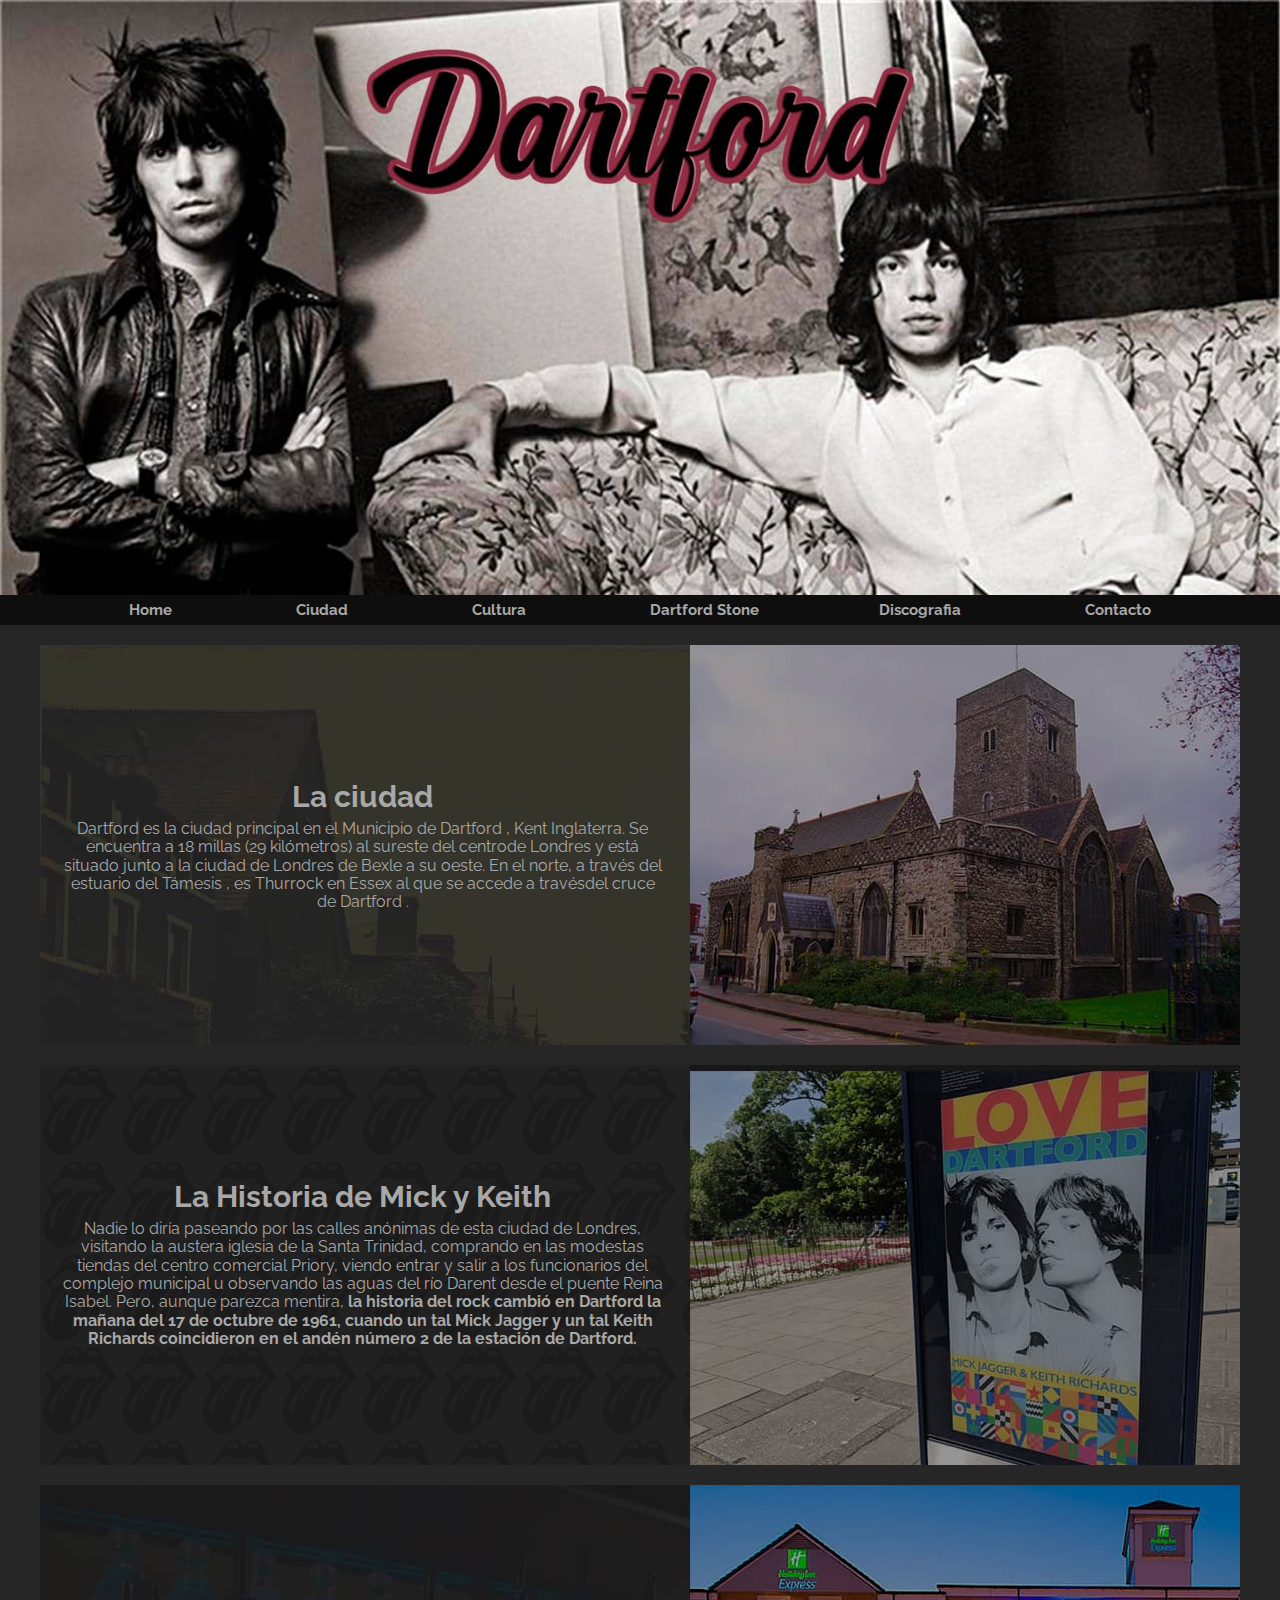
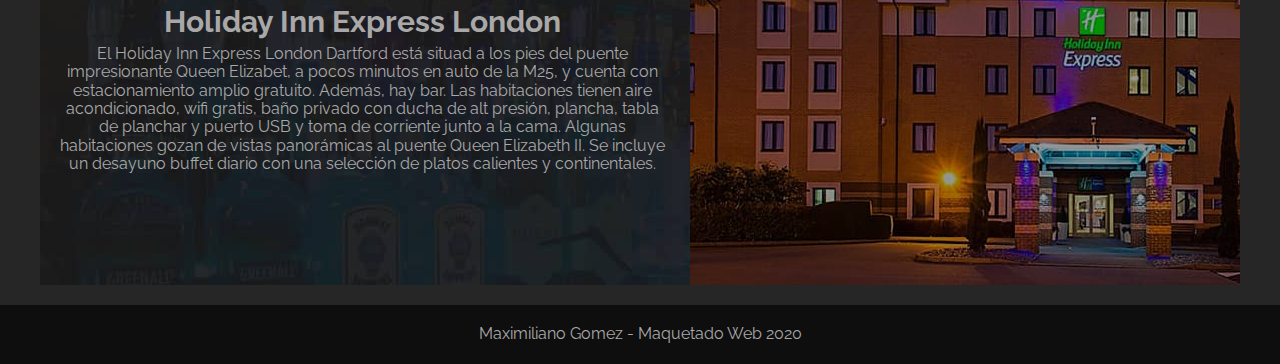
<file: index.html>
<!DOCTYPE html>
<html lang="es">
<head>
    <meta charset="UTF-8">
    <meta name="viewport" content="width=device-width, initial-scale=1.0">
    <title>Index</title>
    <link rel="stylesheet" href="normalize.css"/>
    <link rel="stylesheet" href="estilos.css"/>
</head>
<body  id="bodyhome">
    <header id="home">
        <h1>Contacto</h1>
            <nav id="navindex">
                <ul>
                    <li><a href="index.html">Home</a></li>
                    <li><a href="informacion.html">Ciudad</a></li>
                    <li><a href="cultura.html">Cultura</a></li>
                    <li><a href="dartfordstone.html">Dartford Stone</a><li>
                    <li><a href="discografia.html">Discografia</a></li>
                    <li><a href="contacto.html">Contacto</a></li>
                </ul>
        </nav>
    </header>
    
    <main id="indexcontenedor">
        <section>
            <a href="informacion.html">
            <div id="primer">
            <article   id="texthome1">
                <h2>La ciudad</h2>
                <p>
                    Dartford es la ciudad principal en el Municipio de 
                    Dartford , Kent Inglaterra. Se encuentra a 18 millas
                    (29 kilómetros) al sureste del centrode Londres y 
                    está situado junto a la ciudad de Londres de Bexle
                    a su oeste. En el norte, a través del estuario del
                    Támesis , es Thurrock en Essex al que se accede a 
                    travésdel cruce de Dartford .
                </p>
                </article>
                <figure>
                <img src="imghome/iglesia.jpg" alt="Iglesia Holy Trinity"  class="imghome"/>
                </figure>
            </div>
        </a>
            </section>
             
        
        <section class="segundo">
            <a href="dartfordstone.html">
            <figure>
                <img src="imghome/dart2.jpg" alt="Cartelera de Mick y Keith" class="imghome"/>
            </figure>
              <article id="texthome2">
                <h2 style="text-align: center;">La Historia de Mick y Keith</h2>
                <p>
                  Nadie lo diría paseando por las calles anónimas de esta ciudad de Londres, visitando la austera iglesia de la Santa Trinidad, comprando en las modestas tiendas del centro comercial Priory, viendo entrar y salir a los funcionarios del complejo municipal u observando las aguas del río Darent desde el puente Reina Isabel. Pero, aunque parezca mentira,<strong> la historia del rock cambió en Dartford la mañana del 17 de octubre de 1961, cuando un tal Mick Jagger y un tal Keith Richards coincidieron en el andén número 2 de la estación de Dartford.</strong>
                </p>
            </article>
        </a>
        </section>
        <section>
            <a href="contacto.html">
            <div id="tercero">
             <article id="texthome3">
                <h2>Holiday Inn Express London</h2>
                <p>
                    El Holiday Inn Express London Dartford está situad
                    a los pies del puente impresionante Queen Elizabet, a pocos minutos en auto de la M25, y cuenta con estacionamiento amplio gratuito. Además, hay bar. Las habitaciones tienen aire acondicionado, wifi gratis, baño privado con ducha de alt presión, plancha, tabla de planchar y puerto USB y toma de corriente junto a la cama. Algunas habitaciones gozan de vistas panorámicas al puente Queen Elizabeth II. Se incluye un desayuno buffet diario con una selección de platos calientes y continentales. 
                </p>                
            </article>  
            <figure>
                <img src="imghome/holiday-inn-express-dartford-3620820421-2x1.jpg" alt="Hotel Holiday Express" class="imghome"/>
            </figure>
        </div>
    </a>     
        </section>
    </main>

    <footer>
        <p>Maximiliano Gomez - Maquetado Web 2020</p>
    </footer>

</body>
</html>
</file>
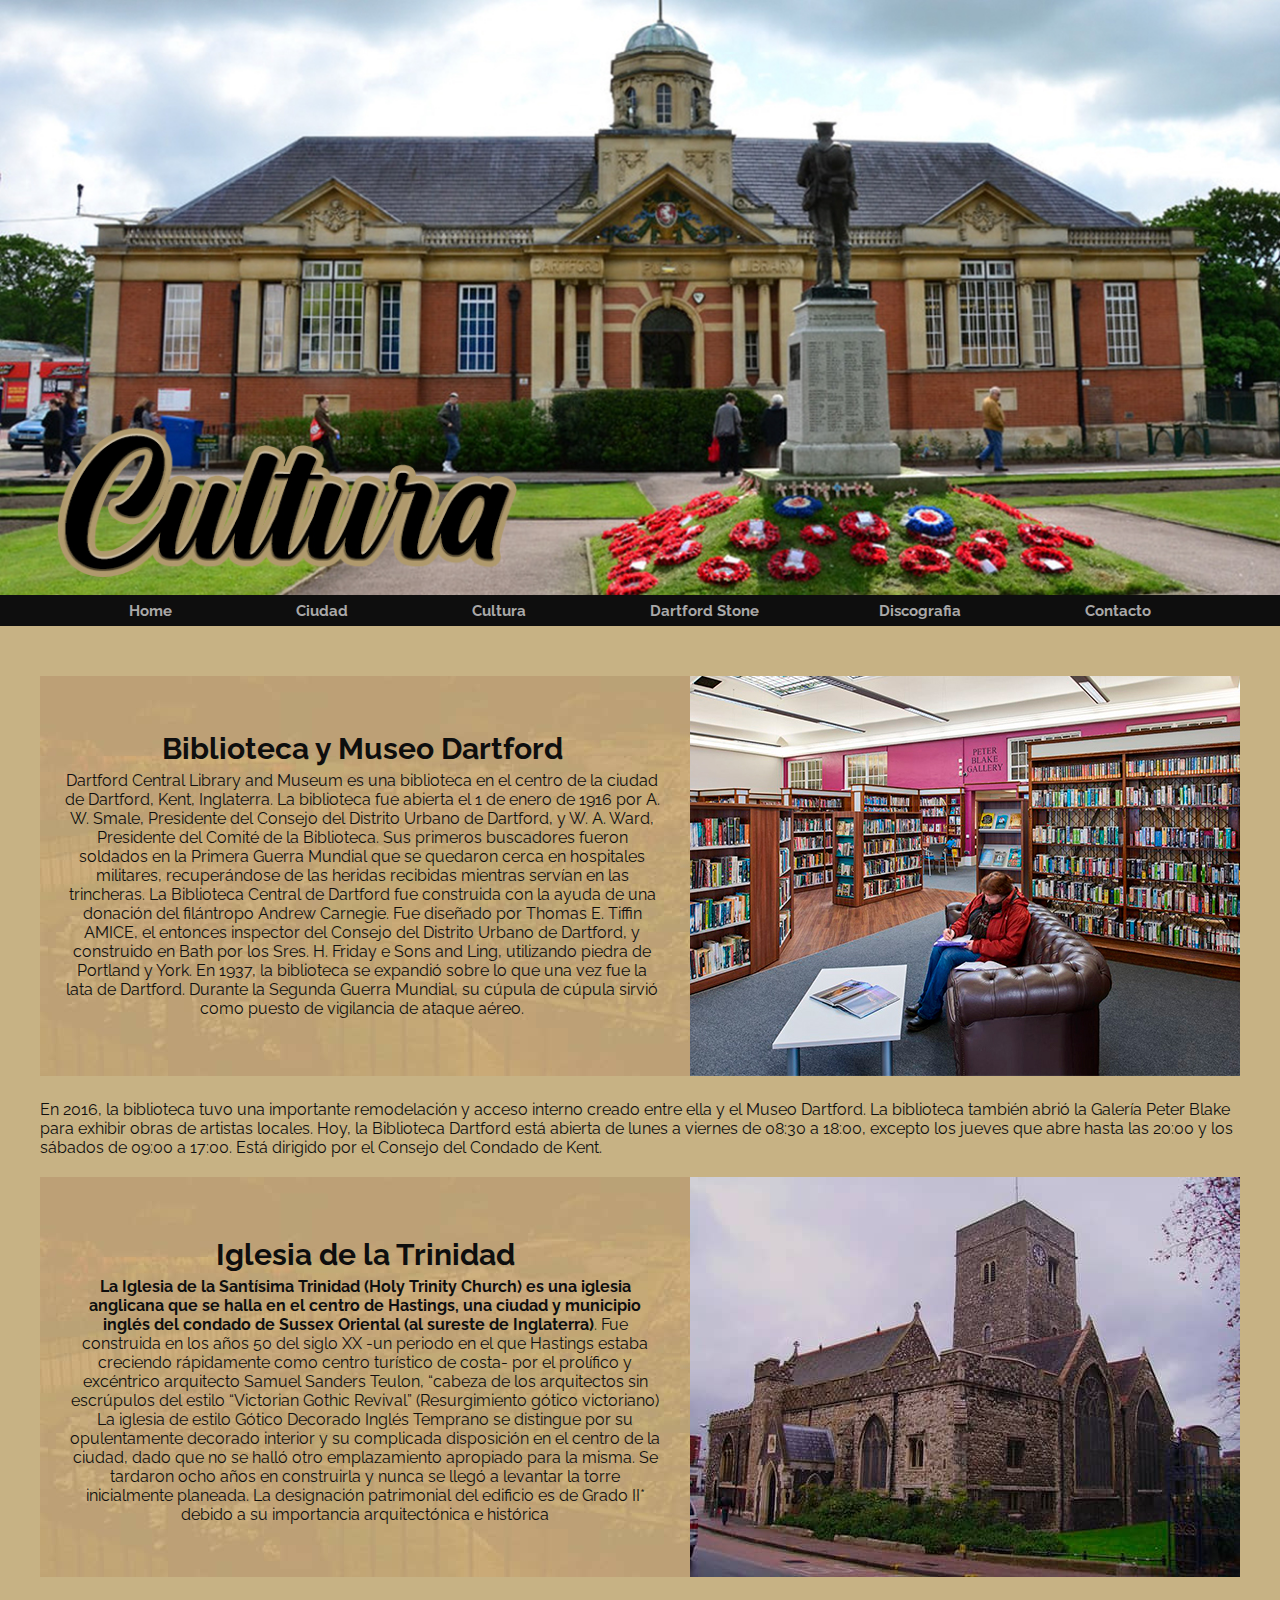
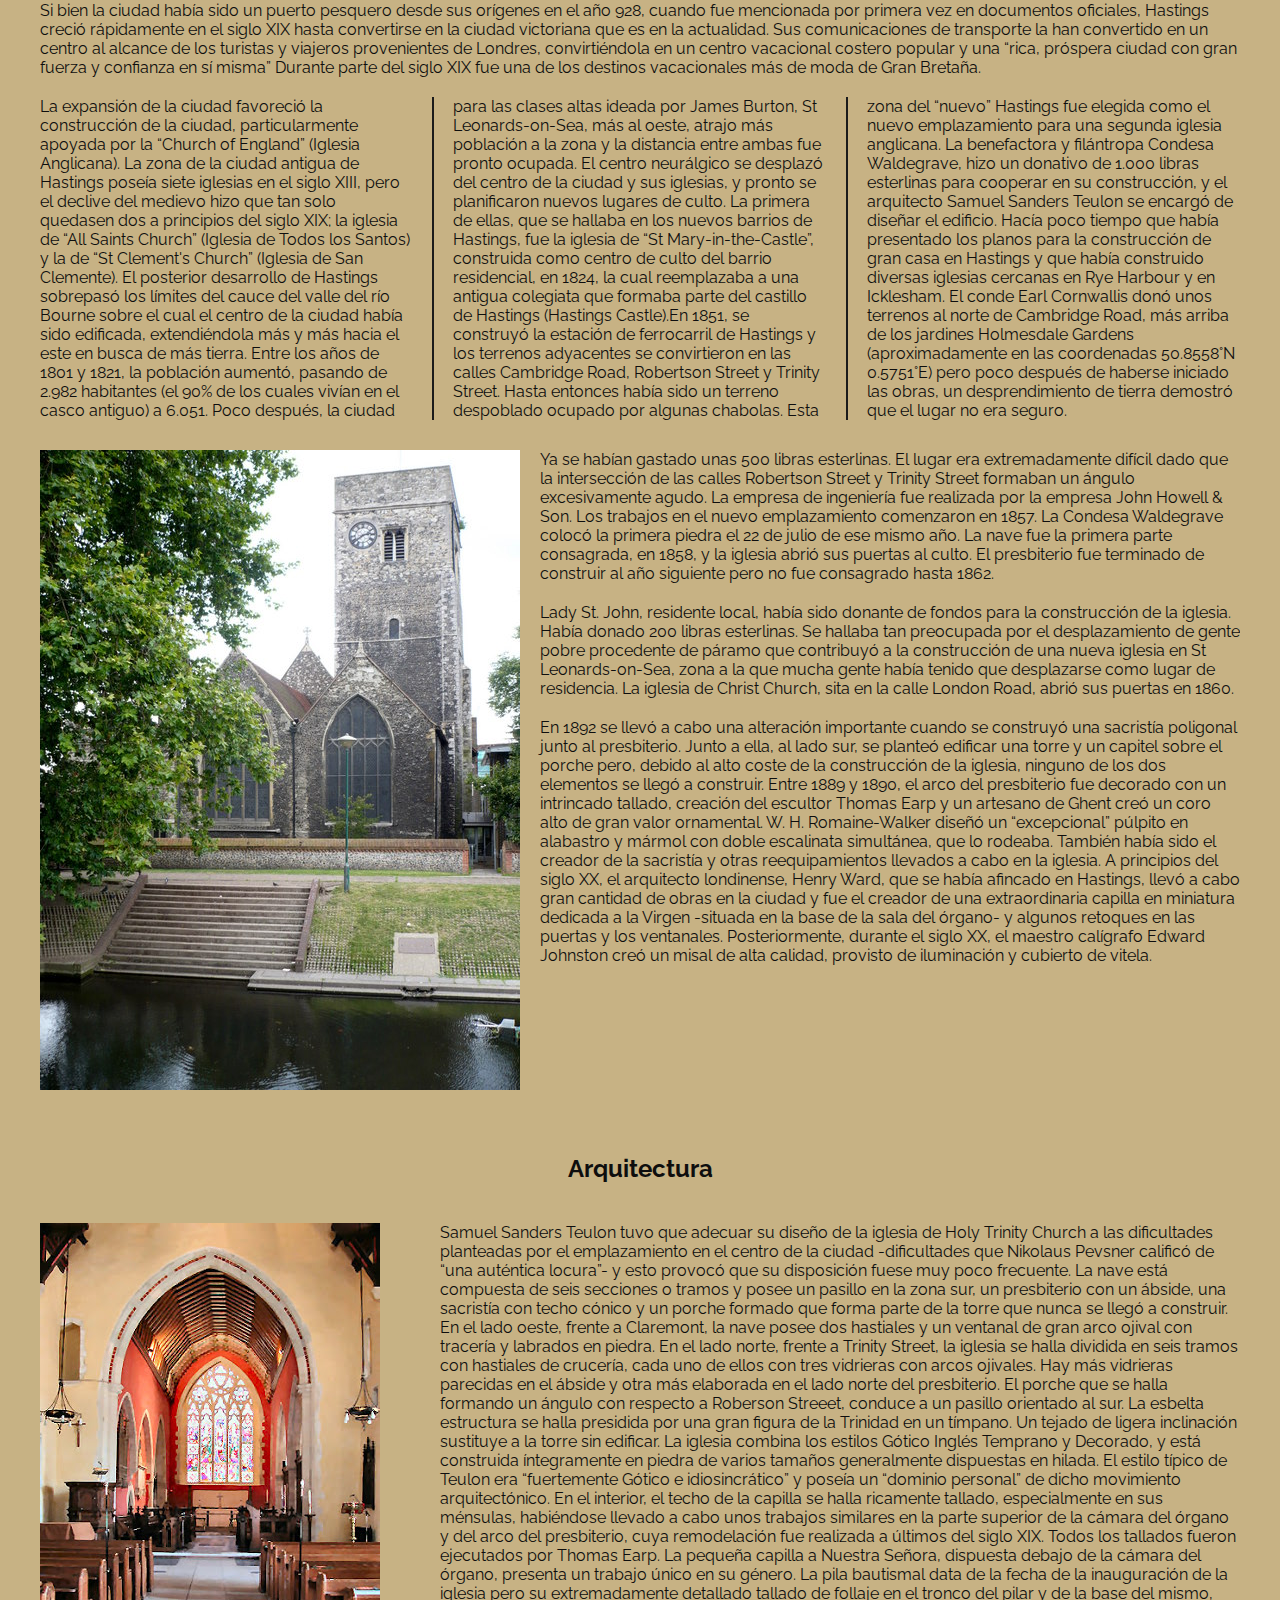
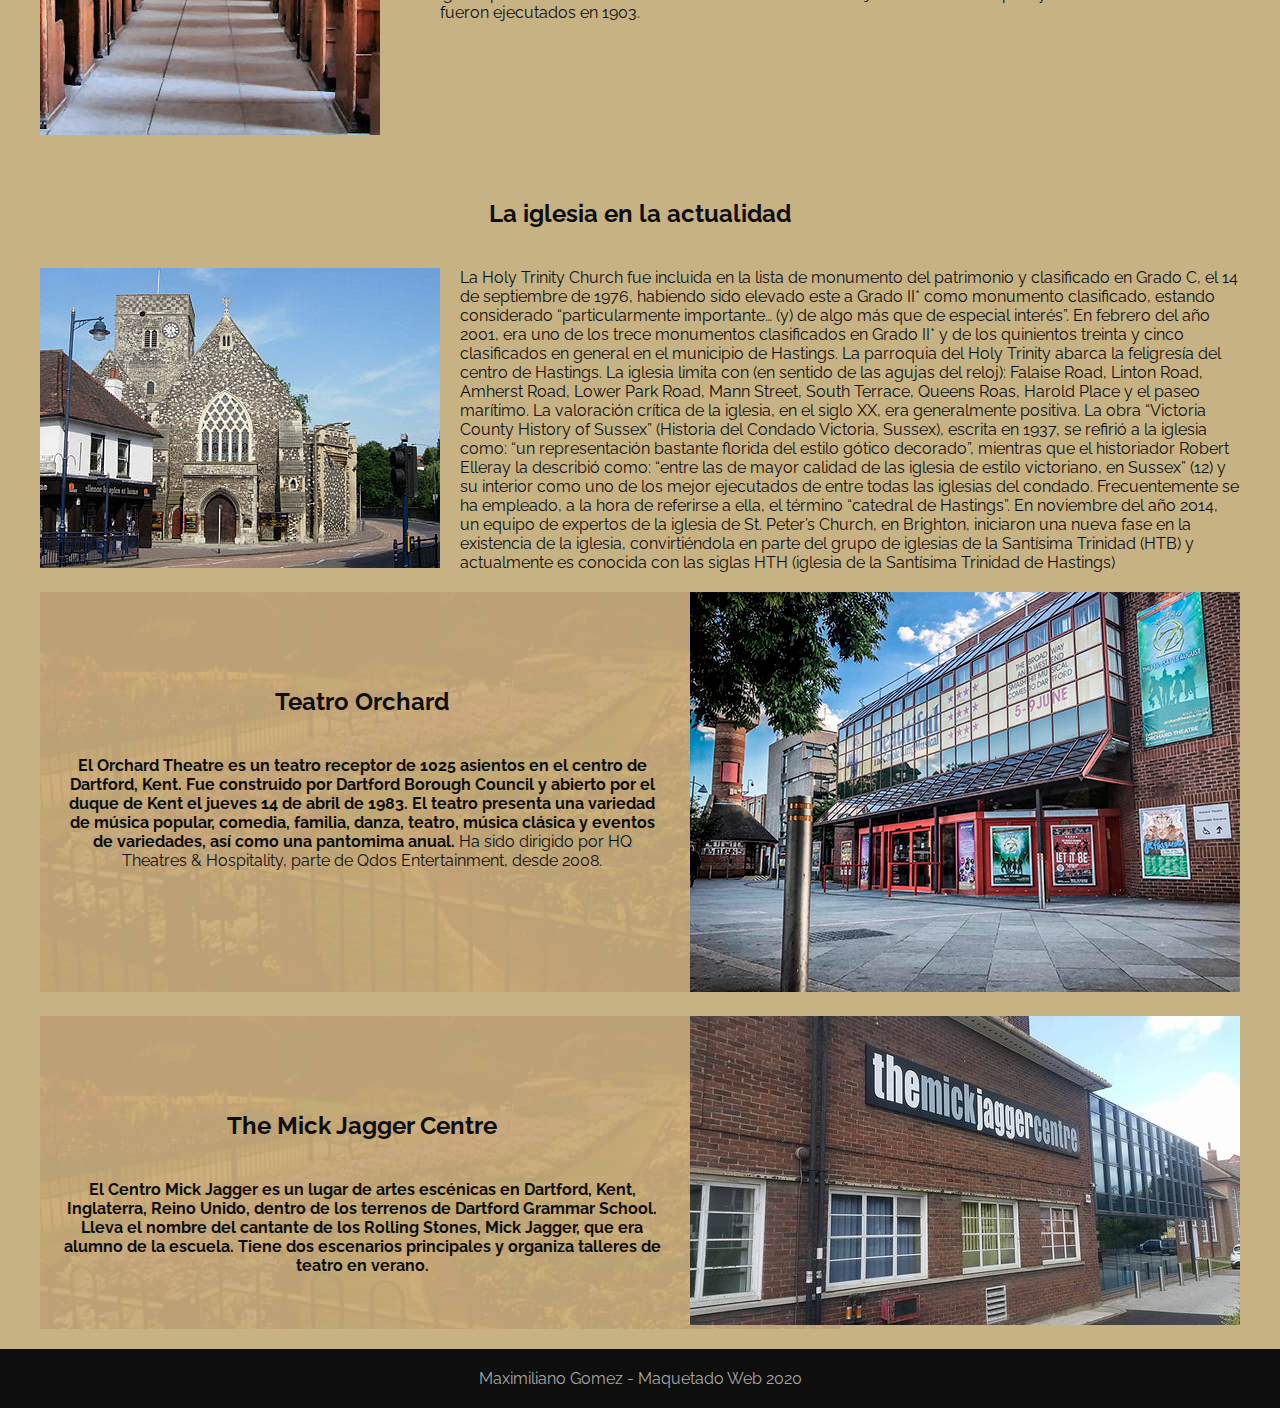
<file: cultura.html>
<!DOCTYPE html>
<html lang="es">
<head>
    <meta charset="UTF-8">
    <meta name="viewport" content="width=device-width, initial-scale=1.0">
    <title>Cultura</title>
    
    <link rel="stylesheet" href="estilos.css"/>
</head>
<body  id="bodyinfo">
    <header id="cultura">
        <h1>Contacto</h1>
            <nav id="navindex">
            <ul>
              <li><a href="index.html">Home</a></li>
              <li><a href="informacion.html">Ciudad</a></li>
              <li><a href="cultura.html">Cultura</a></li>
              <li><a href="dartfordstone.html">Dartford Stone</a><li>
              <li><a href="discografia.html">Discografia</a></li>
              <li><a href="contacto.html">Contacto</a></li>
            </ul>
        </nav>
    </header>
    
    <main id="infocontenedor">
        <section class="cul">
          <figure id="puente">
            <img src="imgcultura/bibl.jpg" alt="Biblioteca por dentro"/>
          </figure> 
            <article class="pcul">
              <h2 class="a">Biblioteca y Museo Dartford</h2>
              <p>
                Dartford Central Library and Museum es una biblioteca en el centro de la ciudad de Dartford, Kent, Inglaterra.

                La biblioteca fue abierta el 1 de enero de 1916 por A. W. Smale, Presidente del Consejo del Distrito Urbano de Dartford, y W. A. ​​Ward, Presidente del Comité de la Biblioteca. Sus primeros buscadores fueron soldados en la Primera Guerra Mundial que se quedaron cerca en hospitales militares, recuperándose de las heridas recibidas mientras servían en las trincheras. La Biblioteca Central de Dartford fue construida con la ayuda de una donación del filántropo Andrew Carnegie. Fue diseñado por Thomas E. Tiffin AMICE, el entonces inspector del Consejo del Distrito Urbano de Dartford, y construido en Bath por los Sres. H. Friday e Sons and Ling, utilizando piedra de Portland y York.

                En 1937, la biblioteca se expandió sobre lo que una vez fue la lata de Dartford. Durante la Segunda Guerra Mundial, su cúpula de cúpula sirvió como puesto de vigilancia de ataque aéreo.
              </p>
            </article>
          </section>
          <section id="historia2">
            <h3 class="h3historia">historia 2 </h3>
            <article id="phistoria2">
              <h3 class="a">a1</h3>
                <p>
                En 2016, la biblioteca tuvo una importante remodelación y acceso interno creado entre ella y el Museo Dartford. La biblioteca también abrió la Galería Peter Blake para exhibir obras de artistas locales.

                Hoy, la Biblioteca Dartford está abierta de lunes a viernes de 08:30 a 18:00, excepto los jueves que abre hasta las 20:00 y los sábados de 09:00 a 17:00. Está dirigido por el Consejo del Condado de Kent.
                </p>
              </article>            
            </section>

            
                <div id="historia">
                <section>
                  <figure id="imghis">
                    <img src="imghome/iglesia.jpg" alt="Iglesia de la trinidad"/>
                  </figure>
                  
                        <article id="phistoria">
                          <h2 class="a">Iglesia de la Trinidad</h2>
                          <p> <strong> La Iglesia de la Santísima Trinidad (Holy Trinity Church) es una iglesia anglicana que se halla en el centro de Hastings, una ciudad y municipio inglés del condado de Sussex Oriental (al sureste de Inglaterra)</strong>. Fue construida en los años 50 del siglo XX -un periodo en el que Hastings estaba creciendo rápidamente como centro turístico de costa- por el prolífico y excéntrico arquitecto Samuel Sanders Teulon, “cabeza de los arquitectos sin escrúpulos del estilo “Victorian Gothic Revival” (Resurgimiento gótico victoriano) La iglesia de estilo Gótico Decorado Inglés Temprano se distingue por su opulentamente decorado interior y su complicada disposición en el centro de la ciudad, dado que no se halló otro emplazamiento apropiado para la misma. Se tardaron ocho años en construirla y nunca se llegó a levantar la torre inicialmente planeada. La designación patrimonial del edificio es de Grado II* debido a su importancia arquitectónica e histórica</p> 
                        </article>            
                </section>
                </div>
                        <section style="margin-bottom: 30px;">
                          <h3 class="h3historia">historia 2 </h3>
                          <article>
                            <h3 class="a">a1</h3>
                             
                            <p>Si bien la ciudad había sido un puerto pesquero desde sus orígenes en el año 928, cuando fue mencionada por primera vez en documentos oficiales, Hastings creció rápidamente en el siglo XIX hasta convertirse en la ciudad victoriana que es en la actualidad. Sus comunicaciones de transporte la han convertido en un centro al alcance de los turistas y viajeros provenientes de Londres, convirtiéndola en un centro vacacional costero popular y una “rica, próspera ciudad con gran fuerza y confianza en sí misma” Durante parte del siglo XIX fue una de los destinos vacacionales más de moda de Gran Bretaña.</p>
                          <p id="col">
                            La expansión de la ciudad favoreció la construcción de la ciudad, particularmente apoyada por la “Church of England” (Iglesia Anglicana). La zona de la ciudad antigua de Hastings poseía siete iglesias en el siglo XIII, pero el declive del medievo hizo que tan solo quedasen dos a principios del siglo XIX; la iglesia de “All Saints Church” (Iglesia de Todos los Santos) y la de “St Clement's Church” (Iglesia de San Clemente). El posterior desarrollo de Hastings sobrepasó los límites del cauce del valle del río Bourne sobre el cual el centro de la ciudad había sido edificada, extendiéndola más y más hacia el este en busca de más tierra. Entre los años de 1801 y 1821, la población aumentó, pasando de 2.982 habitantes (el 90% de los cuales vivían en el casco antiguo) a 6.051. Poco después, la ciudad para las clases altas ideada por James Burton, St Leonards-on-Sea, más al oeste, atrajo más población a la zona y la distancia entre ambas fue pronto ocupada. El centro neurálgico se desplazó del centro de la ciudad y sus iglesias, y pronto se planificaron nuevos lugares de culto. La primera de ellas, que se hallaba en los nuevos barrios de Hastings, fue la iglesia de “St Mary-in-the-Castle”, construida como centro de culto del barrio residencial, en 1824, la cual reemplazaba a una antigua colegiata que formaba parte del castillo de Hastings (Hastings Castle).En 1851, se construyó la estación de ferrocarril de Hastings y los terrenos adyacentes se convirtieron en las calles Cambridge Road, Robertson Street y Trinity Street. Hasta entonces había sido un terreno despoblado ocupado por algunas chabolas. Esta zona del “nuevo” Hastings fue elegida como el nuevo emplazamiento para una segunda iglesia anglicana. La benefactora y filántropa Condesa Waldegrave, hizo un donativo de 1.000 libras esterlinas para cooperar en su construcción, y el arquitecto Samuel Sanders Teulon se encargó de diseñar el edificio. Hacía poco tiempo que había presentado los planos para la construcción de gran casa en Hastings y que había construido diversas iglesias cercanas en Rye Harbour y en Icklesham. El conde Earl Cornwallis donó unos terrenos al norte de Cambridge Road, más arriba de los jardines Holmesdale Gardens (aproximadamente en las coordenadas 50.8558°N 0.5751°E) pero poco después de haberse iniciado las obras, un desprendimiento de tierra demostró que el lugar no era seguro. 
                            </p>
                      </article>
                      </section>
                          
              <section id="economia">
                <article id="imgeconomia">
                  <h3 class="a">a6</h3>
                <figure>
                  <img src="imginfo/holy2.jpg" alt="Iglesia y el rio darent">
                </figure>
              </article>
                <article id="pcultura">
                  <h3 class="a">a1</h3>
                  <p>
                    Ya se habían gastado unas 500 libras esterlinas. El lugar era extremadamente difícil dado que la intersección de las calles Robertson Street y Trinity Street formaban un ángulo excesivamente agudo.

                    La empresa de ingeniería fue realizada por la empresa John Howell & Son. Los trabajos en el nuevo emplazamiento comenzaron en 1857. La Condesa Waldegrave colocó la primera piedra el 22 de julio de ese mismo año. La nave fue la primera parte consagrada, en 1858, y la iglesia abrió sus puertas al culto. El presbiterio fue terminado de construir al año siguiente pero no fue consagrado hasta 1862.
                  </p>
                  <p>
                    Lady St. John, residente local, había sido donante de fondos para la construcción de la iglesia. Había donado 200 libras esterlinas. Se hallaba tan preocupada por el desplazamiento de gente pobre procedente de páramo que contribuyó a la construcción de una nueva iglesia en St Leonards-on-Sea, zona a la que mucha gente había tenido que desplazarse como lugar de residencia. La iglesia de Christ Church, sita en la calle London Road, abrió sus puertas en 1860.</p> <p>
                    En 1892 se llevó a cabo una alteración importante cuando se construyó una sacristía poligonal junto al presbiterio. Junto a ella, al lado sur, se planteó edificar una torre y un capitel sobre el porche pero, debido al alto coste de la construcción de la iglesia, ninguno de los dos elementos se llegó a construir. Entre 1889 y 1890, el arco del presbiterio fue decorado con un intrincado tallado, creación del escultor Thomas Earp y un artesano de Ghent creó un coro alto de gran valor ornamental. W. H. Romaine-Walker diseñó un “excepcional” púlpito en alabastro y mármol con doble escalinata  simultánea, que lo rodeaba. También había sido el creador de la sacristía y otras reequipamientos llevados a cabo en la iglesia. A principios del siglo XX, el arquitecto londinense, Henry Ward, que se había afincado en Hastings, llevó a cabo gran cantidad de obras en la ciudad y fue el creador de una extraordinaria capilla en miniatura dedicada a la Virgen -situada en la base de la sala del órgano- y algunos retoques en las puertas y los ventanales. Posteriormente, durante el siglo XX, el maestro calígrafo Edward Johnston creó un misal de alta calidad, provisto de iluminación y cubierto de vitela.
                  </p>
                </article>
              </section>
    </main>
    
    <div class="estructura">
     
    <h2>Arquitectura</h2>
    <figure style="float: left;">
      <img src="imgcultura/dentro.jpg" alt="Holy trinity interior"/>
    </figure>
    <p style="width: 800px; float: right;vertical-align: top;">
      Samuel Sanders Teulon tuvo que adecuar su diseño de la iglesia de  Holy Trinity Church a las dificultades planteadas por el emplazamiento en el centro de la ciudad -dificultades que Nikolaus Pevsner calificó de “una auténtica locura”- y esto provocó que su disposición fuese muy poco frecuente. La nave está compuesta de seis  secciones o tramos y posee un pasillo en la zona sur, un presbiterio con un ábside, una sacristía con techo cónico y un porche formado que forma parte de la torre que nunca se llegó a construir. En el lado oeste, frente a Claremont, la nave posee dos hastiales y un ventanal de gran arco ojival con tracería y labrados en piedra. En el lado norte, frente a Trinity Street, la iglesia se halla dividida en seis tramos con hastiales de crucería, cada uno de ellos con tres vidrieras con arcos ojivales. Hay más vidrieras parecidas en el ábside  y otra más elaborada en el lado norte del presbiterio. El porche que se halla formando un ángulo con respecto a Roberson Streeet, conduce a un pasillo orientado al sur. La esbelta estructura se halla presidida por una gran figura de la Trinidad en un tímpano. Un tejado de ligera inclinación sustituye a la torre sin edificar. La iglesia combina los estilos Gótico Inglés Temprano y Decorado, y está construida íntegramente en piedra de varios tamaños generalmente dispuestas en hilada. El estilo típico de Teulon era “fuertemente Gótico e idiosincrático” y poseía un “dominio personal” de dicho movimiento arquitectónico.

      En el interior, el techo de la capilla se halla ricamente tallado, especialmente en sus ménsulas, habiéndose llevado a cabo unos trabajos similares en la parte superior de la cámara del órgano y del arco del presbiterio, cuya remodelación fue realizada a últimos del siglo XIX. Todos los tallados fueron ejecutados por Thomas Earp. La pequeña capilla a Nuestra Señora, dispuesta debajo de la cámara del órgano, presenta un trabajo único en su género. La pila bautismal data de la fecha de la inauguración de la iglesia pero su extremadamente detallado tallado de follaje en el tronco del pilar y de la base del mismo, fueron ejecutados en 1903.
    </p>

  </div>

    <div class="estructura">
    <h2>La iglesia en la actualidad</h2>
    <figure style="float: left; margin-right: 20px;">
      <img src="imgcultura/holy-trinity_dartford.jpg" alt="Iglesia holy trinity ">
    </figure>
    <p style="margin-bottom: 20px;">
      La Holy Trinity Church fue incluida en la lista de monumento del patrimonio y clasificado en Grado C, el 14 de septiembre de 1976, habiendo sido elevado este a Grado II* como monumento clasificado, estando considerado “particularmente importante… (y) de algo más que de especial interés”. En febrero del año 2001, era uno de los trece monumentos clasificados en Grado II* y de los quinientos treinta y cinco clasificados en general en el municipio de Hastings.

      La parroquia del Holy Trinity abarca la feligresía del centro de Hastings. La iglesia limita con (en sentido de las agujas del reloj): Falaise Road, Linton Road, Amherst Road, Lower Park Road, Mann Street, South Terrace, Queens Roas, Harold Place y el paseo marítimo.

      La valoración crítica de la iglesia, en el siglo XX, era generalmente positiva. La obra “Victoria County History of Sussex” (Historia del Condado Victoria, Sussex), escrita en 1937, se refirió a la iglesia como: “un representación bastante florida del estilo gótico decorado”, mientras que el historiador Robert Elleray la describió como: “entre las de mayor calidad de las iglesia de estilo victoriano, en Sussex” (12) y su interior como uno de los mejor ejecutados de entre todas las iglesias del condado. Frecuentemente se ha empleado, a la hora de referirse a ella, el término “catedral de Hastings”.

      En noviembre del año 2014, un equipo de expertos de la iglesia de St. Peter’s Church, en Brighton, iniciaron una nueva fase en la existencia de la iglesia, convirtiéndola en parte del grupo de iglesias de la Santísima Trinidad (HTB) y actualmente es conocida con las siglas HTH (iglesia de la Santísima Trinidad de Hastings)
    </p>

    <section class="cul">
      <figure style="float: right;">
        <img src="imgcultura/teatro.jpg" alt="Teatro Orchard"/>
      </figure> 
        <article class="pcul">
          <h2 class="a">Teatro Orchard</h2>

          <p> <strong> El Orchard Theatre es un teatro receptor de 1025 asientos en el centro de Dartford, Kent. Fue construido por Dartford Borough Council y abierto por el duque de Kent el jueves 14 de abril de 1983. El teatro presenta una variedad de música popular, comedia, familia, danza, teatro, música clásica y eventos de variedades, así como una pantomima anual.</strong>

            Ha sido dirigido por HQ Theatres & Hospitality, parte de Qdos Entertainment, desde 2008.
          </p>
        </article>
      </section>

      <section id="ciudad">
        <figure style="float: right;">
          <img src="imgcultura/mick-jagger-centre.jpg" alt="Teatro Orchard"/>
        </figure> 
          <article class="pcul">
            <h2 class="a">The Mick Jagger Centre</h2>
            <p> <strong>
              El Centro Mick Jagger es un lugar de artes escénicas en Dartford, Kent, Inglaterra, Reino Unido, dentro de los terrenos de Dartford Grammar School. Lleva el nombre del cantante de los Rolling Stones, Mick Jagger, que era alumno de la escuela. Tiene dos escenarios principales y organiza talleres de teatro en verano. </strong>
            </p>
            
          </article>
        </section>
    </div>

    <footer>
        <p>Maximiliano Gomez - Maquetado Web 2020</p>
    </footer>

</body>
</html>
</file>
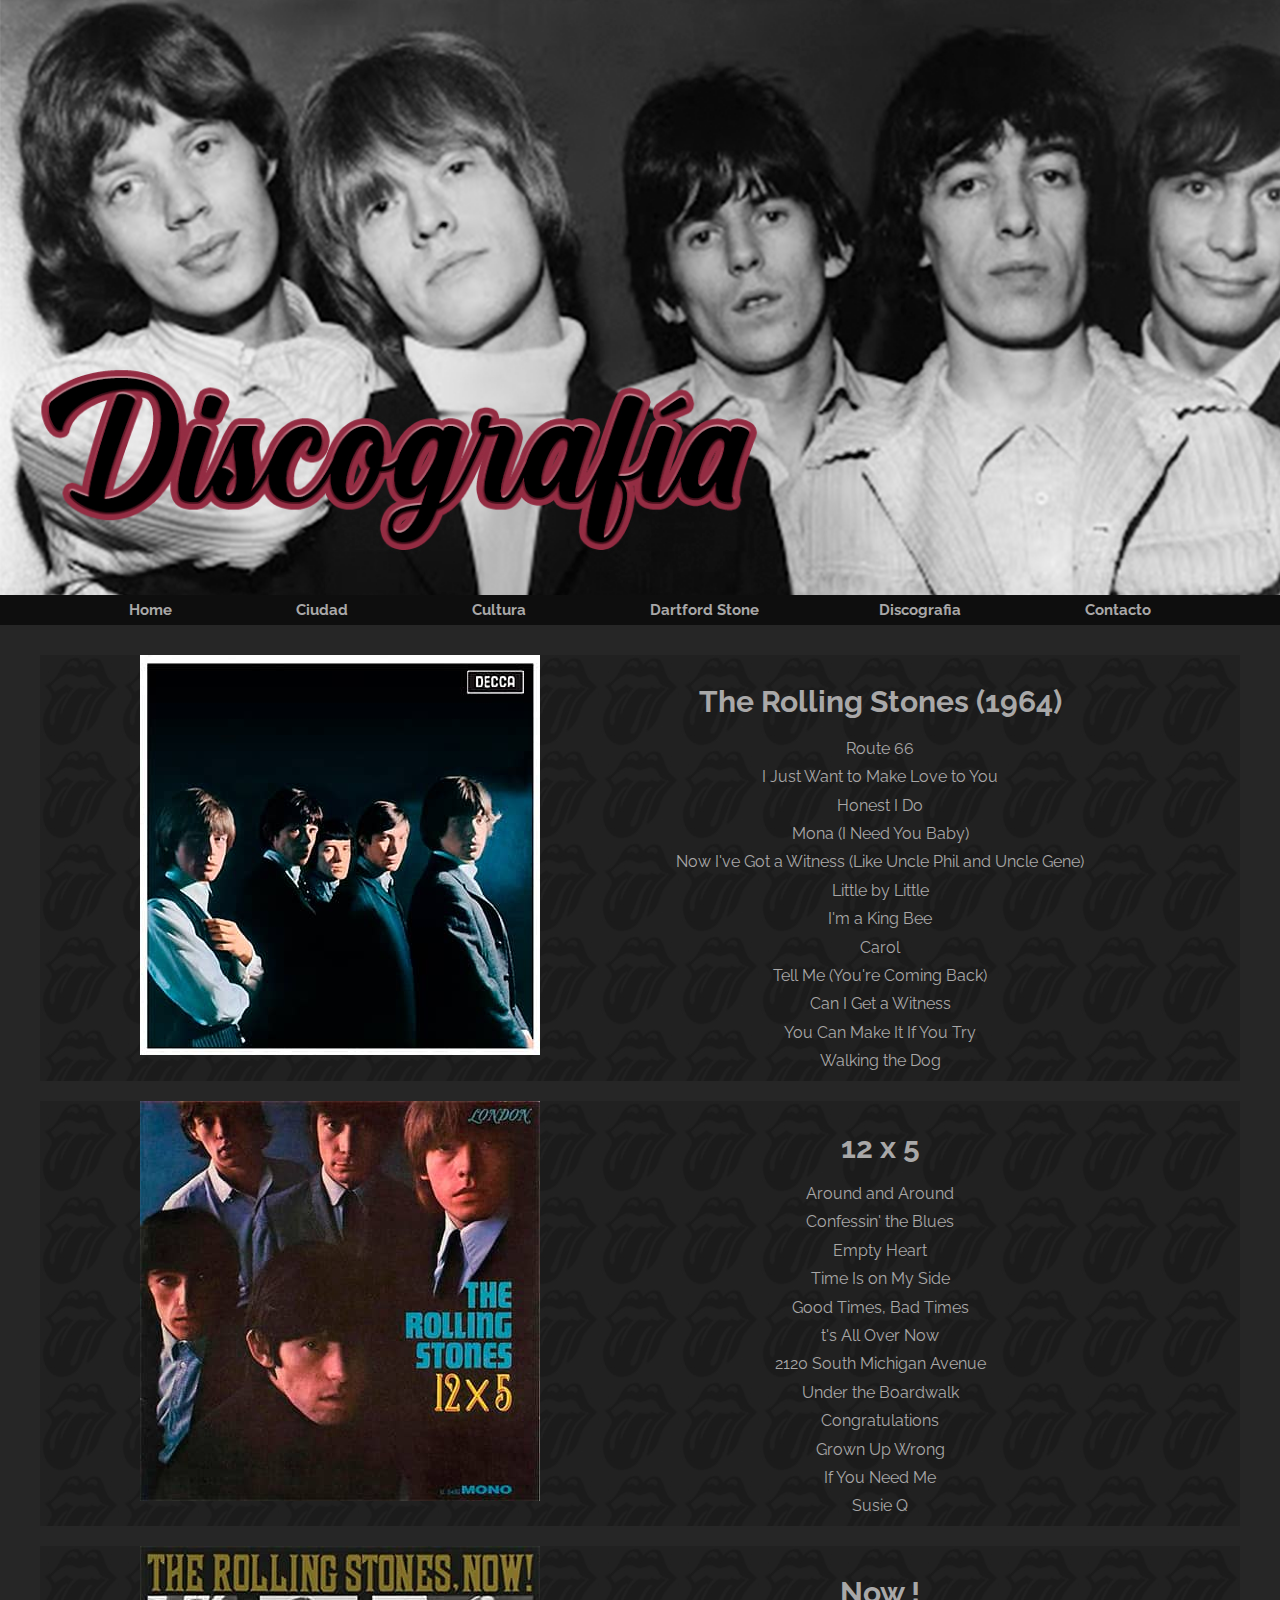
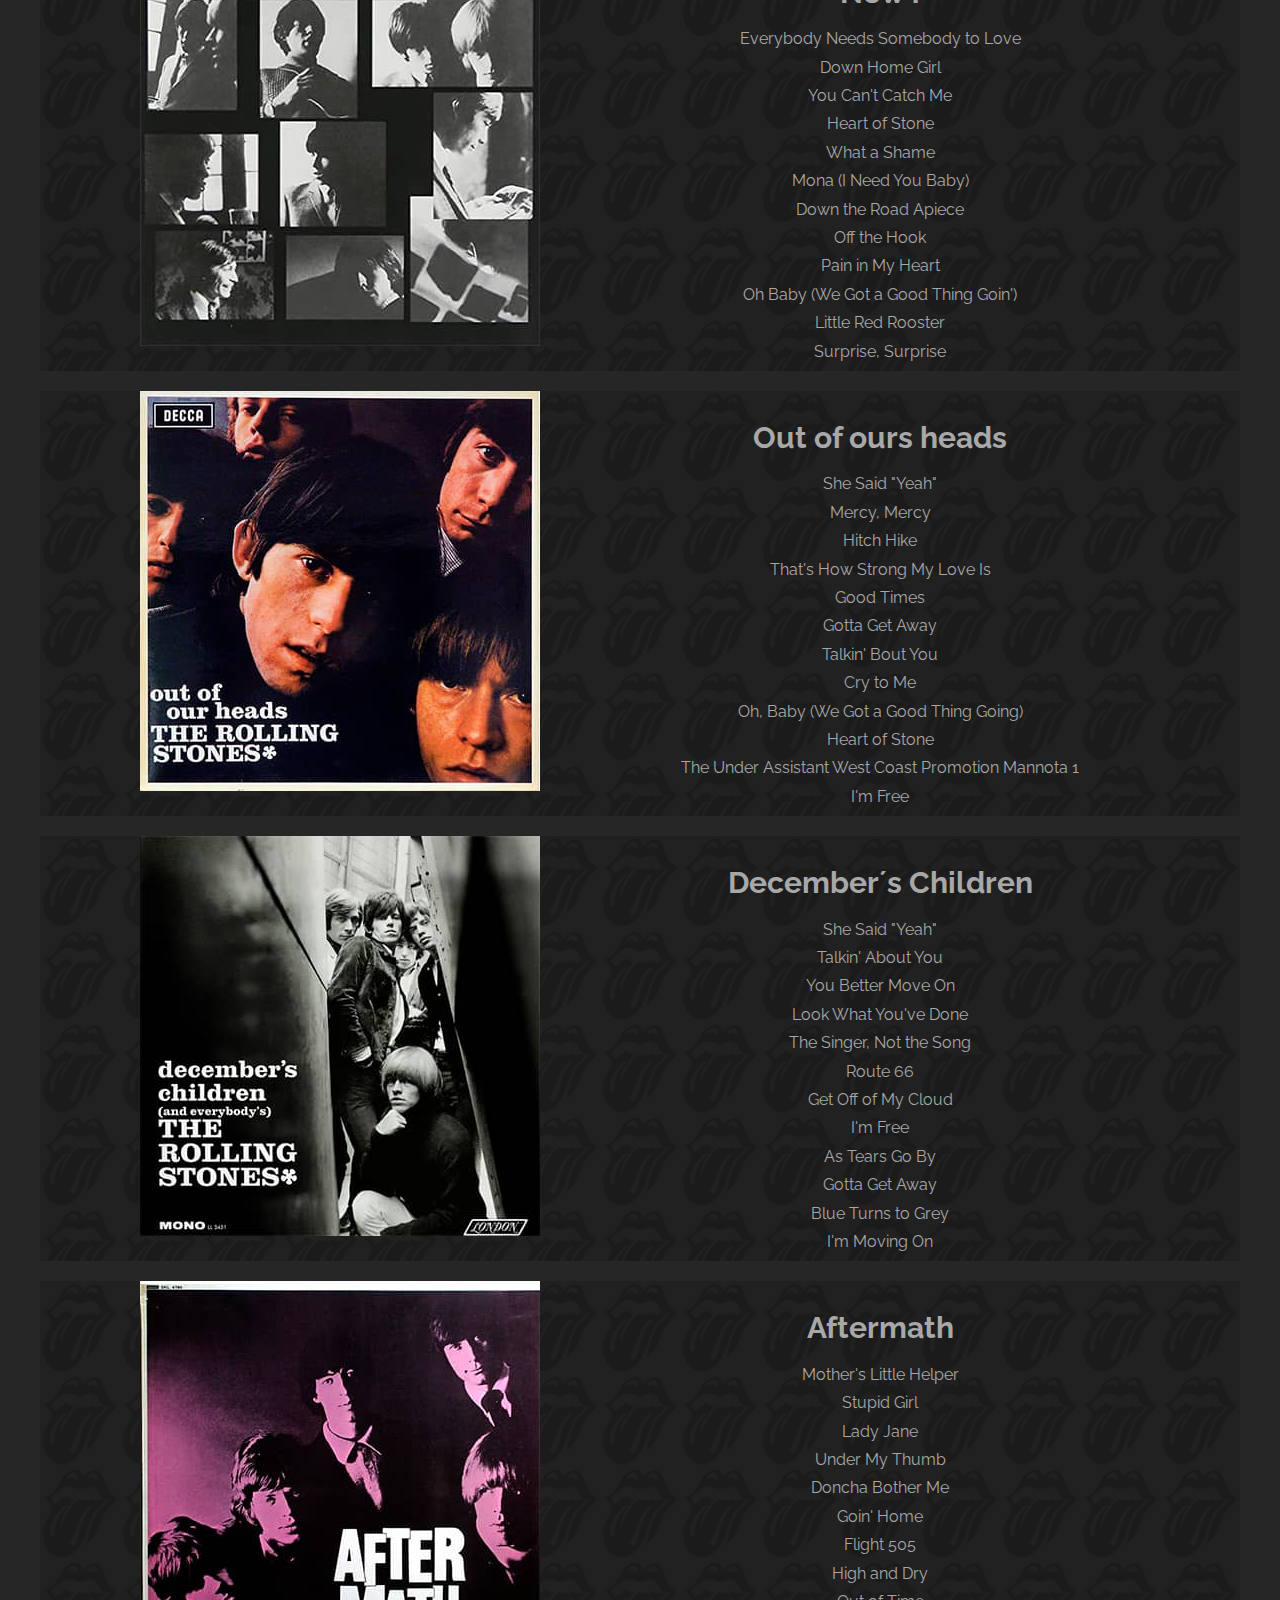
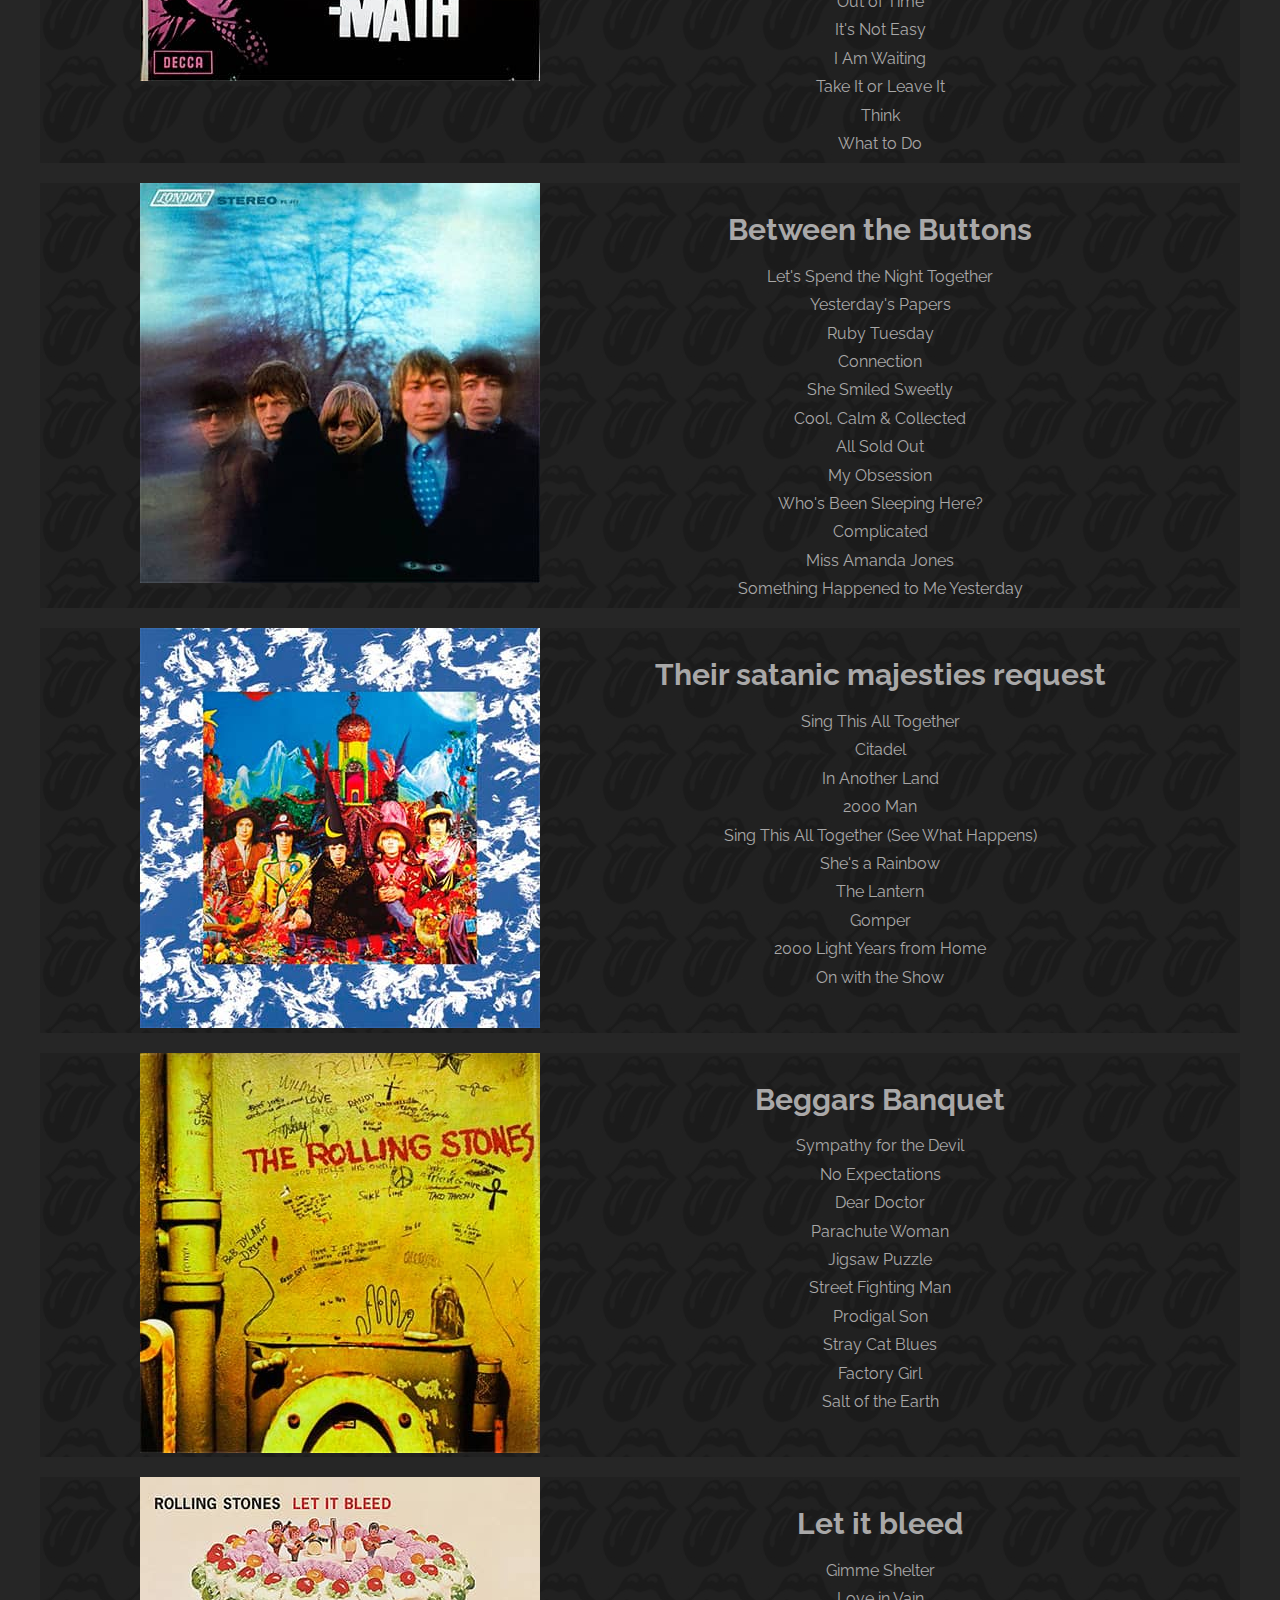
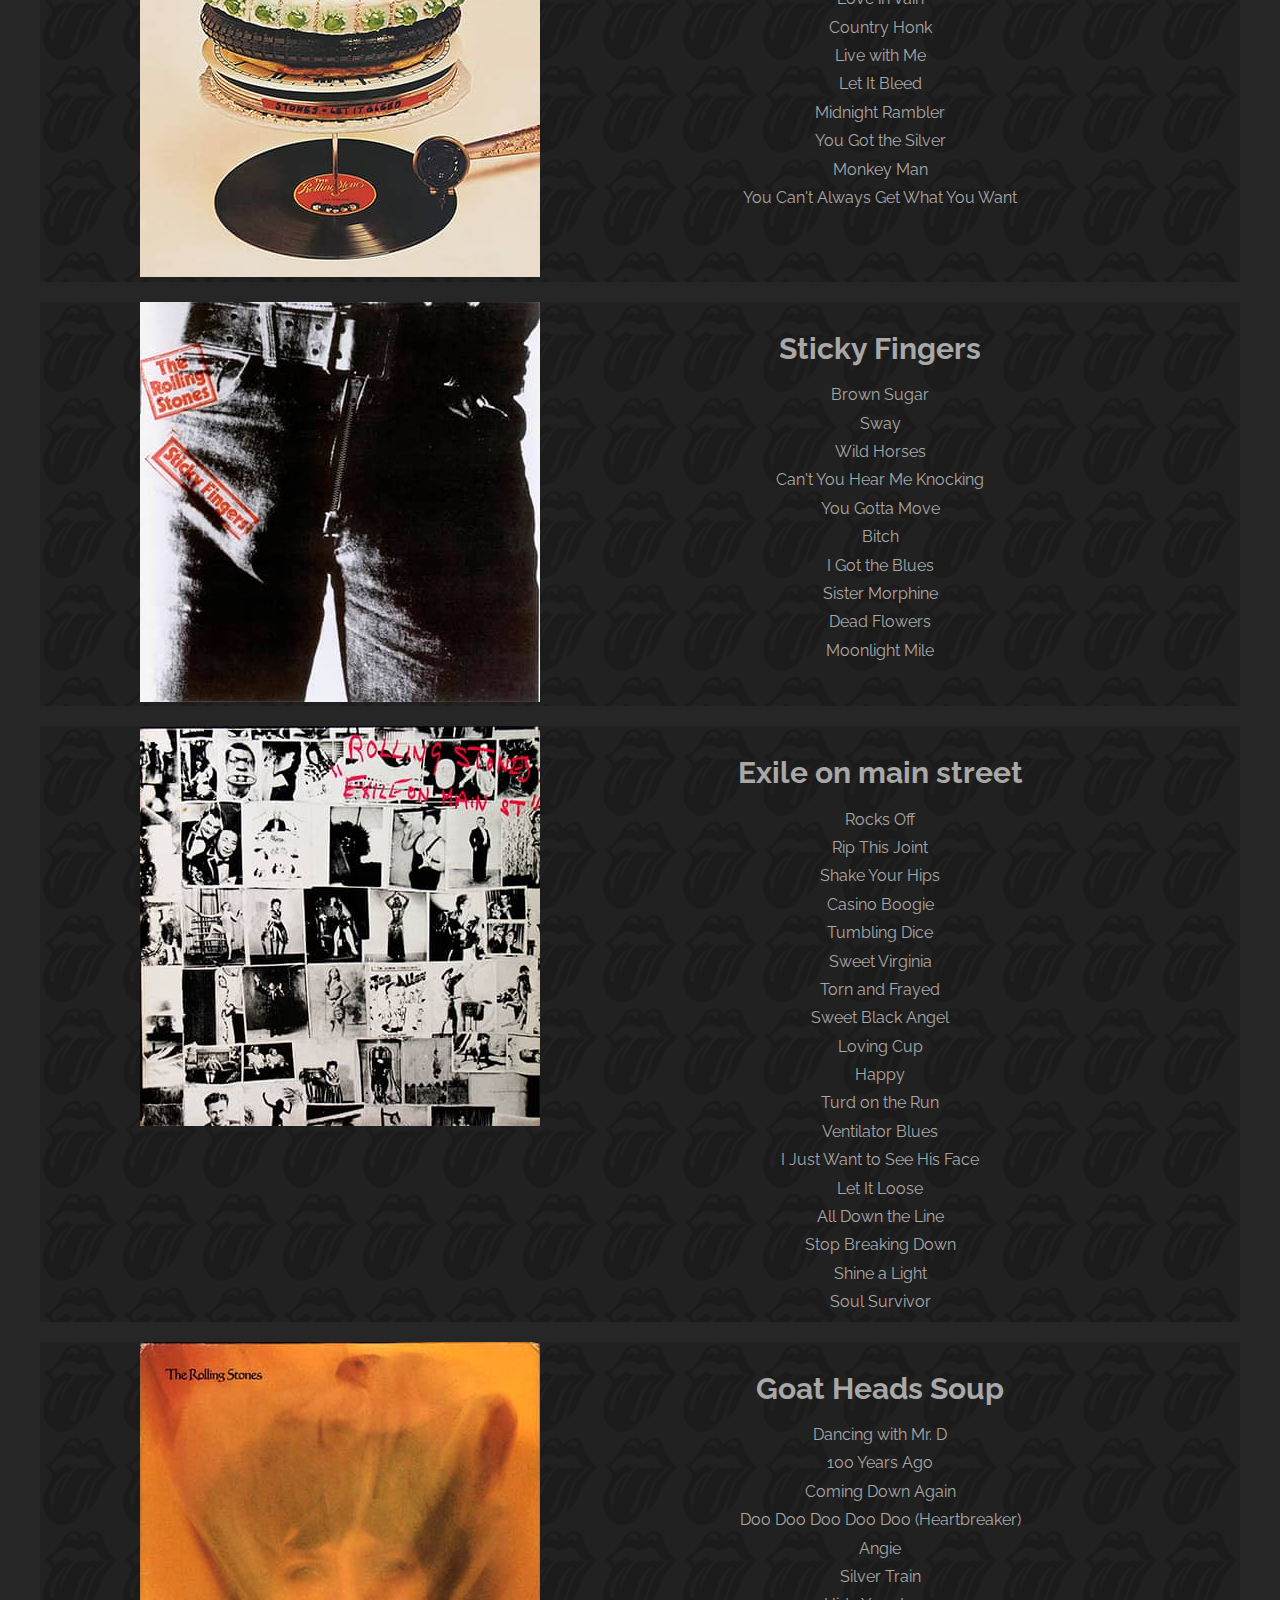
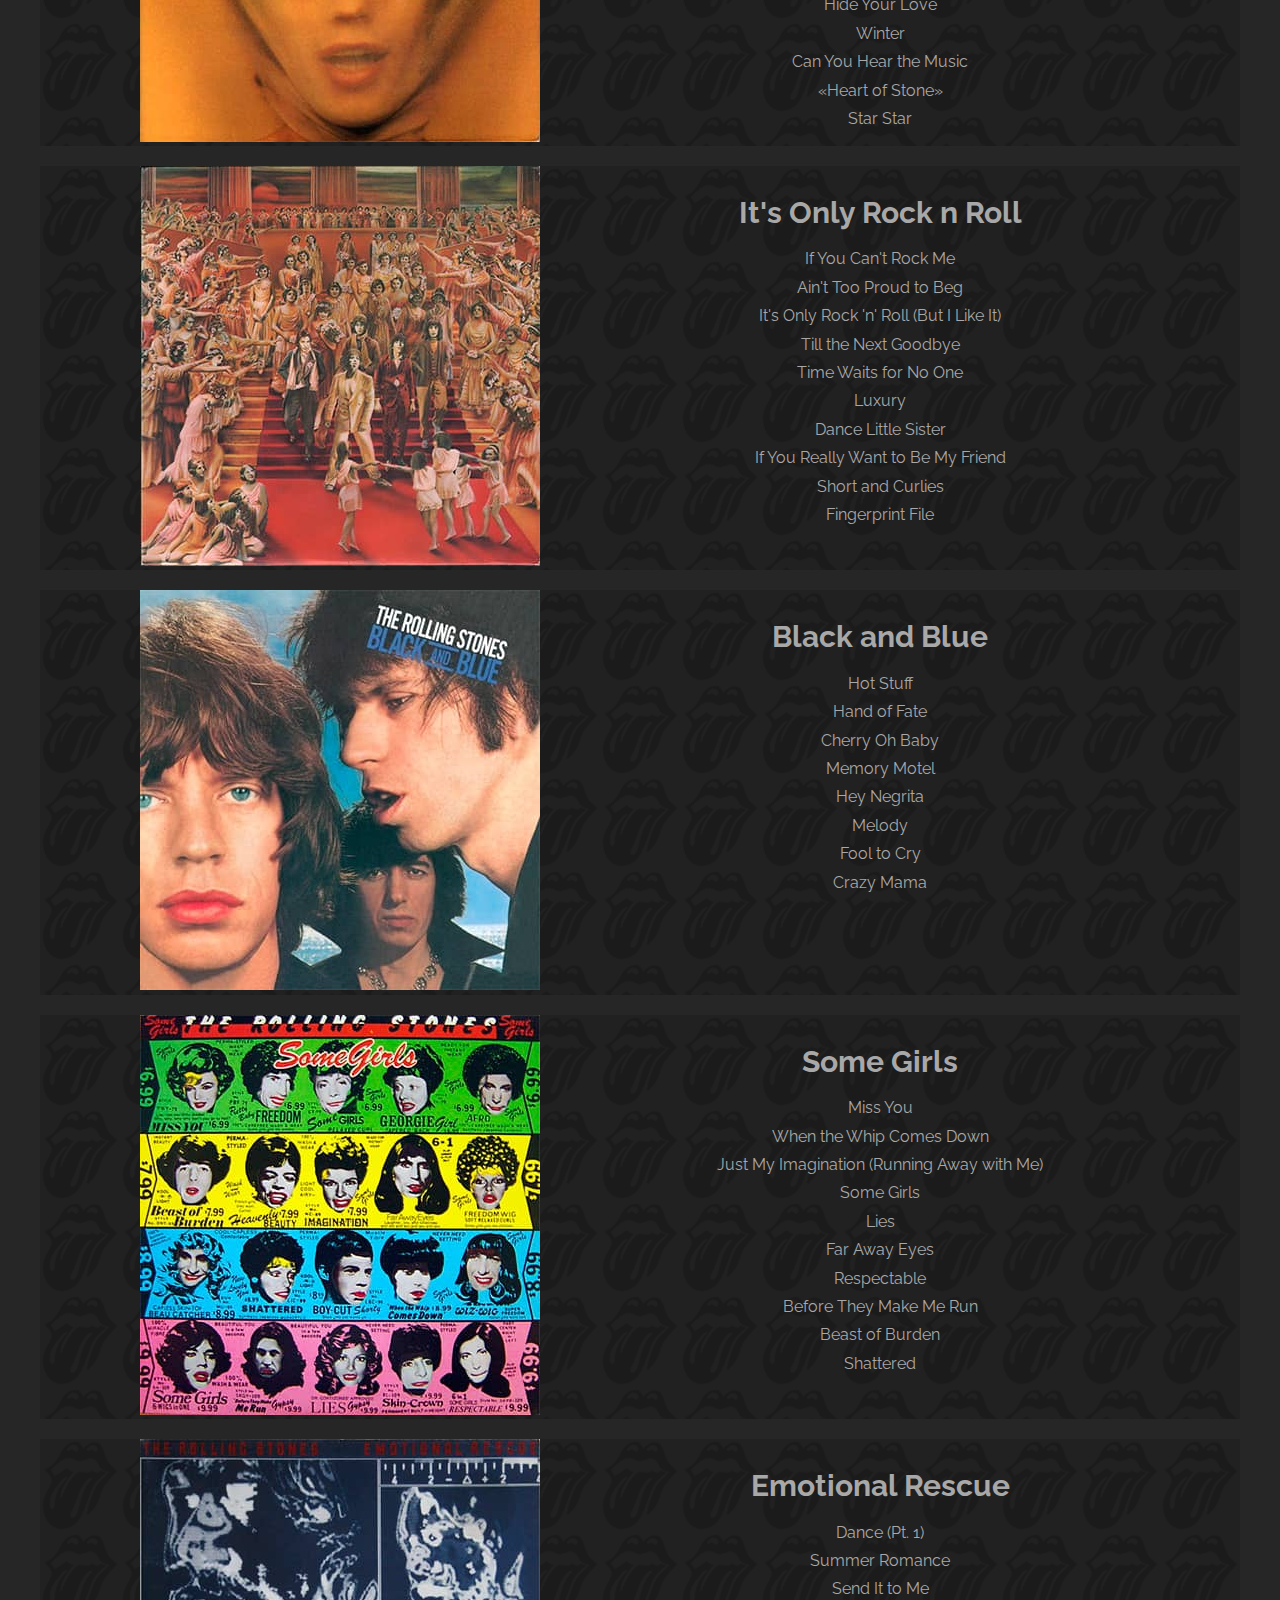
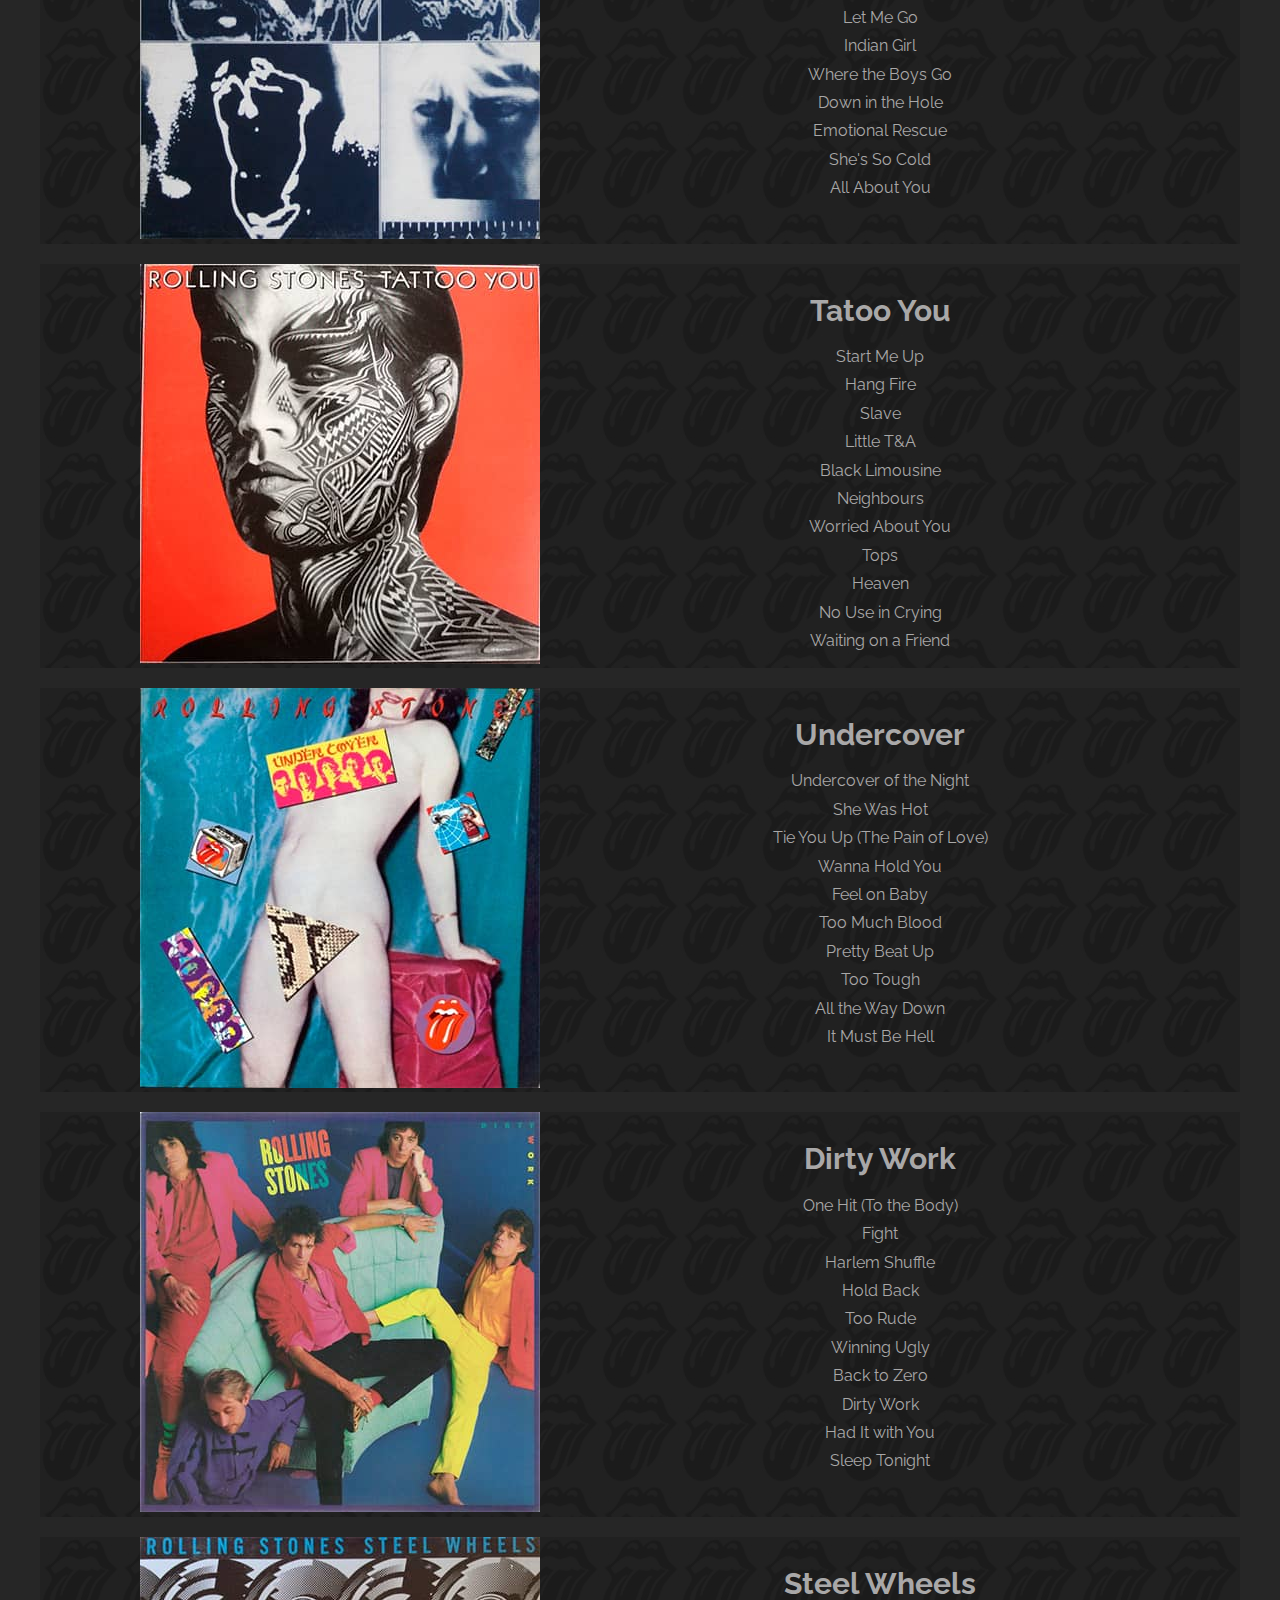
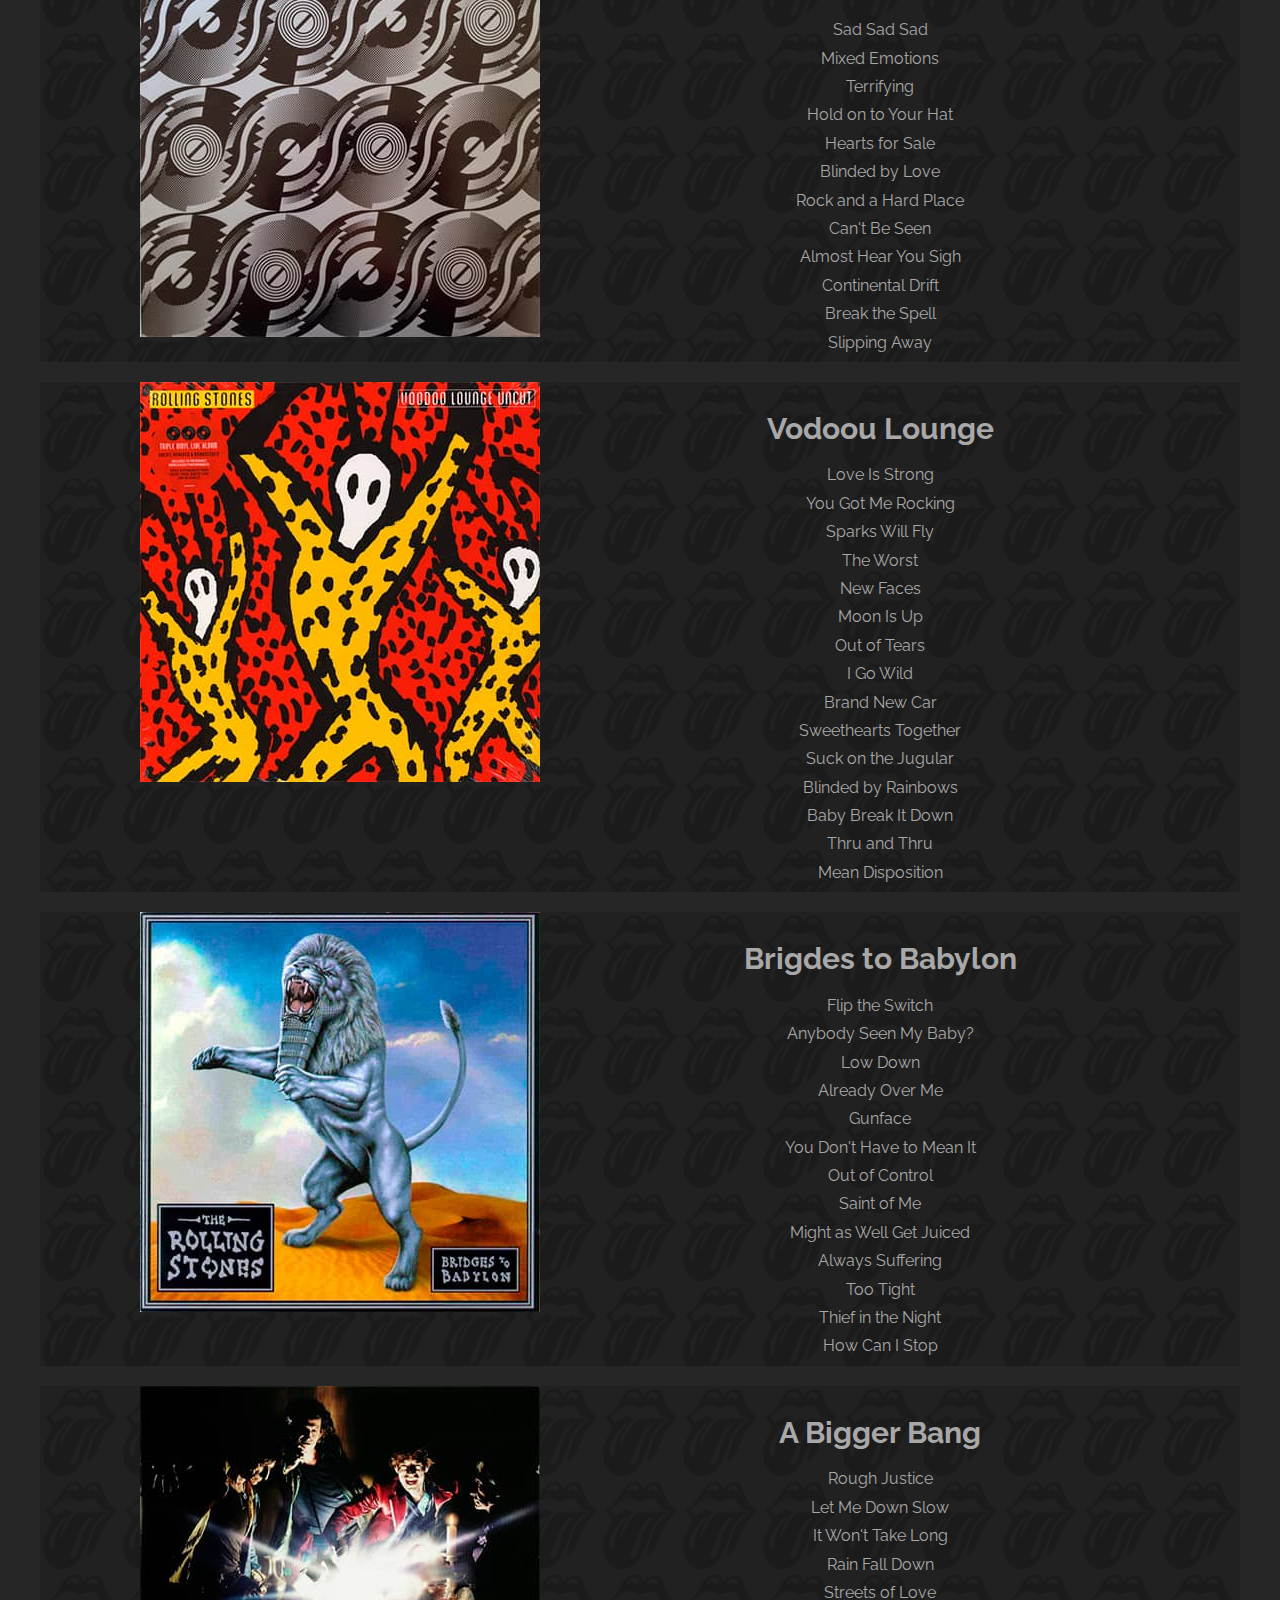
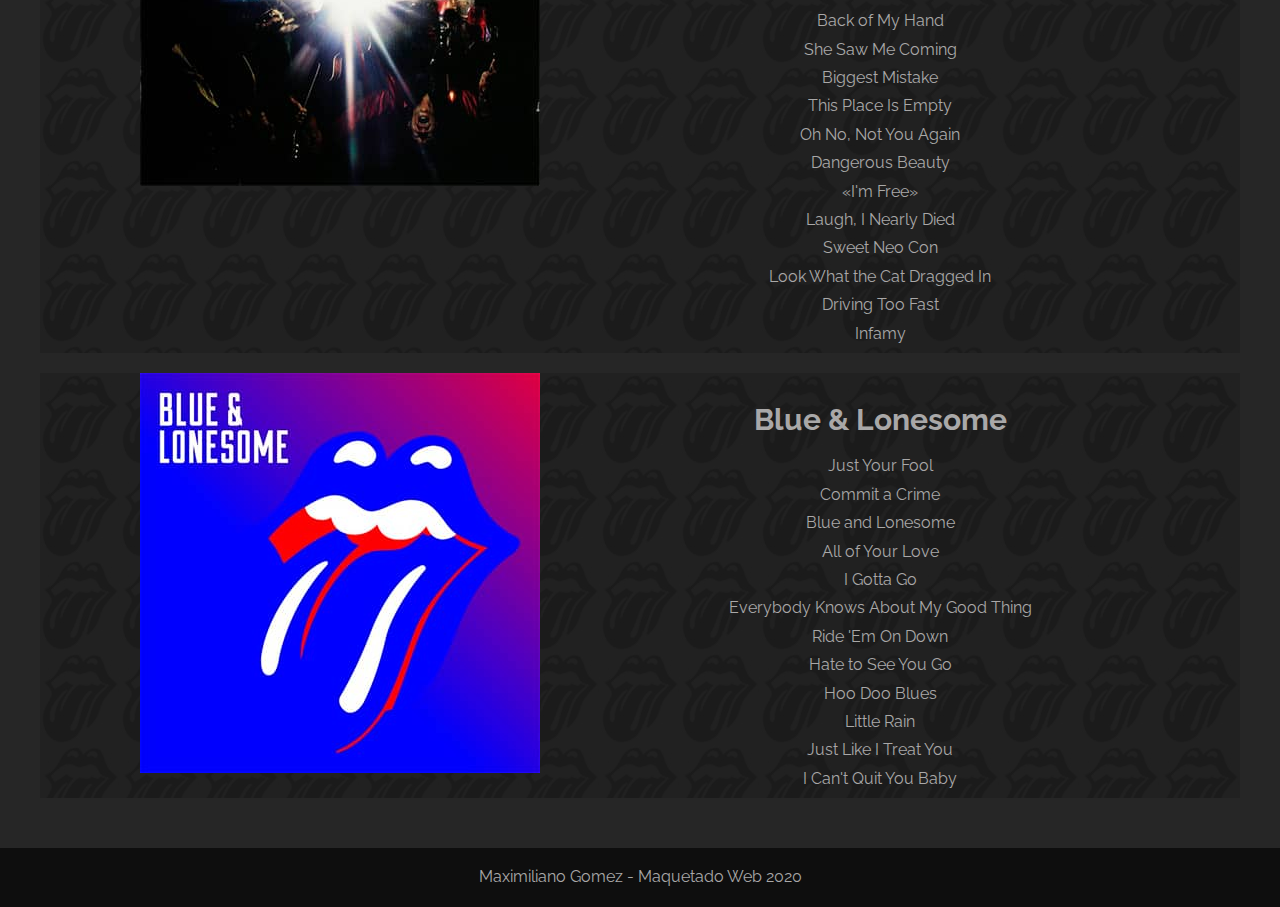
<file: discografia.html>
<!DOCTYPE html>
<html lang="es">
<head>
    <meta charset="UTF-8">
    <meta name="viewport" content="width=device-width, initial-scale=1.0">
    <title>Stones Dartford</title>
    <link rel="stylesheet" href="normalize.css"/>
    <link rel="stylesheet" href="estilos.css"/>
</head>
<body  id="bodystone">
    <header id="disco">
        <h1>Contacto</h1>
            <nav id="navindex">
                <ul>
                    <li><a href="index.html">Home</a></li>
                    <li><a href="informacion.html">Ciudad</a></li>
                    <li><a href="cultura.html">Cultura</a></li>
                    <li><a href="dartfordstone.html">Dartford Stone</a><li>
                    <li><a href="discografia.html">Discografia</a></li>
                    <li><a href="contacto.html">Contacto</a></li>
                </ul>
        </nav>
    </header>
    
    <main id="stonecontenedor">
        <section class="segundo">
            <figure class="imgdiscos">
                <img src="imgdisco/1964.jpg" alt="Disco 1964"/>
            </figure>
              <article class="temas">
                <h2 class="discos">The Rolling Stones (1964)</h2>
                <ul>
                    <li>Route 66</li>
                    <li>I Just Want to Make Love to You</li>
                    <li>Honest I Do</li>
                    <li>Mona (I Need You Baby)</li>
                    <li>Now I've Got a Witness (Like Uncle Phil and Uncle Gene)</li>
                    <li>Little by Little</li>
                    <li>I'm a King Bee</li>
                    <li>Carol</li>
                    <li>Tell Me (You're Coming Back)</li>
                    <li>Can I Get a Witness</li>
                    <li>You Can Make It If You Try</li>
                    <li>Walking the Dog</li>
                </ul>
         </article>
        </section>

        <section class="segundo">
            <figure class="imgdiscos">
                <img src="imgdisco/12x5.jpg" alt="Disco 12x5"/>
            </figure>
            <article class="temas">
              <h2 class="discos">12 x 5</h2>
              <ul>
                  <li>Around and Around</li>
                  <li>Confessin' the Blues</li>
                  <li>Empty Heart</li>
                  <li>Time Is on My Side</li>
                  <li>Good Times, Bad Times</li>
                  <li>t's All Over Now</li>
                  <li>2120 South Michigan Avenue</li>
                  <li>Under the Boardwalk</li>
                  <li>Congratulations</li>
                  <li>Grown Up Wrong</li>
                  <li>If You Need Me</li>
                  <li>Susie Q</li>
              </ul>

       </article>
      </section>

      <section class="segundo">
        <figure class="imgdiscos">
            <img src="imgdisco/now.jpg" alt="Disco Now !"/>
        </figure>
        <article class="temas">
          <h2 class="discos">Now !</h2>
          <ul>
              <li>Everybody Needs Somebody to Love</li>
              <li>Down Home Girl</li>
              <li>You Can't Catch Me</li>
              <li>Heart of Stone</li>
              <li>What a Shame</li>
              <li>Mona (I Need You Baby)</li>
              <li>Down the Road Apiece</li>
              <li>Off the Hook</li>
              <li>Pain in My Heart</li>
              <li>Oh Baby (We Got a Good Thing Goin')</li>
              <li>Little Red Rooster</li>
              <li>Surprise, Surprise</li>
          </ul>
   </article>
  </section>

  <section class="segundo">
    <figure class="imgdiscos">
        <img src="imgdisco/out.jpg" alt="Disco Out of Our Heads"/>
    </figure>
    <article class="temas">
      <h2 class="discos">Out of ours heads</h2>
      <ul>
          <li>She Said "Yeah"</li>
          <li>Mercy, Mercy</li>
          <li>Hitch Hike</li>
          <li>That's How Strong My Love Is</li>
          <li>Good Times</li>
          <li>Gotta Get Away</li>
          <li>Talkin' Bout You</li>
          <li>Cry to Me</li>
          <li>Oh, Baby (We Got a Good Thing Going)</li>
          <li>Heart of Stone</li>
          <li>The Under Assistant West Coast Promotion Mannota 1​</li>
          <li>I'm Free</li>
      </ul>
</article>
</section>

<section class="segundo">
    <figure class="imgdiscos">
        <img src="imgdisco/december.jpg" alt="Disco December`s Children"/>
    </figure>
    <article class="temas">
      <h2 class="discos">December´s Children</h2>
      <ul>
          <li>She Said "Yeah"</li>
          <li>Talkin' About You</li>
          <li>You Better Move On</li>
          <li>Look What You've Done</li>
          <li>The Singer, Not the Song</li>
          <li>Route 66</li>
          <li>Get Off of My Cloud</li>
          <li>I'm Free</li>
          <li>As Tears Go By</li>
          <li>Gotta Get Away</li>
          <li>Blue Turns to Grey</li>
          <li>I'm Moving On</li>
      </ul>
</article>
</section>

<section class="segundo">
    <figure class="imgdiscos">
        <img src="imgdisco/aftermath.jpg" alt="Disco Aftermath"/>
    </figure>
    <article class="temas">
      <h2 class="discos">Aftermath</h2>
      <ul>
          <li>Mother's Little Helper</li>
          <li>Stupid Girl</li>
          <li>Lady Jane</li>
          <li>Under My Thumb</li>
          <li>Doncha Bother Me</li>
          <li>Goin' Home</li>
          <li>Flight 505</li>
          <li>High and Dry</li>
          <li>Out of Time</li>
          <li>It's Not Easy</li>
          <li>I Am Waiting</li>
          <li>Take It or Leave It</li>
          <li>Think</li>
          <li>What to Do</li>
      </ul>
</article>
</section>

<section class="segundo">
    <figure class="imgdiscos">
        <img src="imgdisco/between.jpg" alt="Disco Between the Buttons"/>
    </figure>
    <article class="temas">
      <h2 class="discos">Between the Buttons</h2>
      <ul>
          <li>Let's Spend the Night Together</li>
          <li>Yesterday's Papers</li>
          <li>Ruby Tuesday</li>
          <li>Connection</li>
          <li>She Smiled Sweetly</li>
          <li>Cool, Calm & Collected</li>
          <li>All Sold Out</li>
          <li>My Obsession</li>
          <li>Who's Been Sleeping Here?</li>
          <li>Complicated</li>
          <li>Miss Amanda Jones</li>
          <li>Something Happened to Me Yesterday</li>
      </ul>
</article>
</section>

<section class="segundo">
    <figure class="imgdiscos">
        <img src="imgdisco/satanic.jpg" alt="Disco Their satanic majesties request"/>
    </figure>
    <article class="temas">
      <h2 class="discos">Their satanic majesties request</h2>
      <ul>
          <li>Sing This All Together</li>
          <li>Citadel</li>
          <li>In Another Land</li>
          <li>2000 Man</li>
          <li>Sing This All Together (See What Happens)</li>
          <li>She's a Rainbow</li>
          <li>The Lantern</li>
          <li>Gomper</li>
          <li>2000 Light Years from Home</li>
          <li>On with the Show</li>
        </ul>
</article>
</section>

<section class="segundo">
    <figure class="imgdiscos">
        <img src="imgdisco/beggars.jpg" alt="Disco Beggars Banquet"/>
    </figure>
    <article class="temas">
      <h2 class="discos">Beggars Banquet</h2>
      <ul>
          <li>Sympathy for the Devil</li>
          <li>No Expectations</li>
          <li>Dear Doctor</li>
          <li>Parachute Woman</li>
          <li>Jigsaw Puzzle</li>
          <li>Street Fighting Man</li>
          <li>Prodigal Son</li>
          <li>Stray Cat Blues</li>
          <li>Factory Girl</li>
          <li>Salt of the Earth</li>
      </ul>
</article>
</section>

<section class="segundo">
    <figure class="imgdiscos">
        <img src="imgdisco/let.jpg" alt="Disco Let it bleed"/>
    </figure>
    <article class="temas">
      <h2 class="discos">Let it bleed</h2>
      <ul>
          <li>Gimme Shelter</li>
          <li>Love in Vain</li>
          <li>Country Honk</li>
          <li>Live with Me</li>
          <li>Let It Bleed</li>
          <li>Midnight Rambler</li>
          <li>You Got the Silver</li>
          <li>Monkey Man</li>
          <li>You Can't Always Get What You Want</li>
      </ul>
</article>
</section>

<section class="segundo">
    <figure class="imgdiscos">
        <img src="imgdisco/sticky.jpg" alt="Disco Sticky Fingers"/>
    </figure>
    <article class="temas">
      <h2 class="discos">Sticky Fingers</h2>
      <ul>
          <li>Brown Sugar</li>
          <li>Sway</li>
          <li>Wild Horses</li>
          <li>Can't You Hear Me Knocking</li>
          <li>You Gotta Move</li>
          <li>Bitch</li>
          <li>I Got the Blues</li>
          <li>Sister Morphine</li>
          <li>Dead Flowers</li>
          <li>Moonlight Mile</li>
      </ul>
</article>
</section>

<section class="segundo">
    <figure class="imgdiscos">
        <img src="imgdisco/exile.jpg" alt="Disco Exile on main street"/>
    </figure>
    <article class="temas">
      <h2 class="discos">Exile on main street</h2>
      <ul>
          <li>Rocks Off</li>
          <li>Rip This Joint</li>
          <li>Shake Your Hips</li>
          <li>Casino Boogie</li>
          <li>Tumbling Dice</li>
          <li>Sweet Virginia</li>
          <li>Torn and Frayed</li>
          <li>Sweet Black Angel</li>
          <li>Loving Cup</li>
          <li>Happy</li>
          <li>Turd on the Run</li>
          <li>Ventilator Blues</li>
          <li>I Just Want to See His Face</li>
          <li>Let It Loose</li>
          <li>All Down the Line</li>
          <li>Stop Breaking Down</li>
          <li>Shine a Light</li>
          <li>Soul Survivor</li>
      </ul>
</article>
</section>

<section class="segundo">
    <figure class="imgdiscos">
        <img src="imgdisco/soup.jpg" alt="Disco Goat Heads Soup"/>
    </figure>
    <article class="temas">
      <h2 class="discos">Goat Heads Soup</h2>
      <ul>
          <li>Dancing with Mr. D</li>
          <li>100 Years Ago</li>
          <li>Coming Down Again</li>
          <li>Doo Doo Doo Doo Doo (Heartbreaker)</li>
          <li>Angie</li>
          <li>Silver Train</li>
          <li>Hide Your Love</li>
          <li>Winter</li>
          <li>Can You Hear the Music</li>
          <li>«Heart of Stone»</li>
          <li>Star Star</li>
      </ul>
</article>
</section>

<section class="segundo">
    <figure class="imgdiscos">
        <img src="imgdisco/itsonly.jpg" alt="Disco It's Only Rock n Roll"/>
    </figure>
    <article class="temas">
      <h2 class="discos">It's Only Rock n Roll</h2>
      <ul>
          <li>If You Can't Rock Me</li>
          <li>Ain't Too Proud to Beg</li>
          <li>It's Only Rock 'n' Roll (But I Like It)</li>
          <li>Till the Next Goodbye</li>
          <li>Time Waits for No One</li>
          <li>Luxury</li>
          <li>Dance Little Sister</li>
          <li>If You Really Want to Be My Friend</li>
          <li>Short and Curlies</li>
          <li>Fingerprint File</li>
      </ul>
</article>
</section>

<section class="segundo">
    <figure class="imgdiscos">
        <img src="imgdisco/blackandblue.jpg" alt="Disco Black and Blue"/>
    </figure>
    <article class="temas">
      <h2 class="discos">Black and Blue</h2>
      <ul>
          <li>Hot Stuff</li>
          <li>Hand of Fate</li>
          <li>Cherry Oh Baby</li>
          <li>Memory Motel</li>
          <li>Hey Negrita</li>
          <li>Melody</li>
          <li>Fool to Cry</li>
          <li>Crazy Mama</li>
      </ul>
</article>
</section>

<section class="segundo">
    <figure class="imgdiscos">
        <img src="imgdisco/some.jpg" alt="Disco Some Girls"/>
    </figure>
    <article class="temas">
      <h2 class="discos">Some Girls</h2>
      <ul>
          <li>Miss You</li>
          <li>When the Whip Comes Down</li>
          <li>Just My Imagination (Running Away with Me)</li>
          <li>Some Girls</li>
          <li>Lies</li>
          <li>Far Away Eyes</li>
          <li>Respectable</li>
          <li>Before They Make Me Run</li>
          <li>Beast of Burden</li>
          <li>Shattered</li>
      </ul>
</article>
</section>

<section class="segundo">
    <figure class="imgdiscos">
        <img src="imgdisco/emotional.jpg" alt="Disco Emotional Rescue"/>
    </figure>
    <article class="temas">
      <h2 class="discos">Emotional Rescue</h2>
      <ul>
          <li>Dance (Pt. 1)</li>
          <li>Summer Romance</li>
          <li>Send It to Me</li>
          <li>Let Me Go</li>
          <li>Indian Girl</li>
          <li>Where the Boys Go</li>
          <li>Down in the Hole</li>
          <li>Emotional Rescue</li>
          <li>She's So Cold</li>
          <li>All About You</li>
      </ul>
</article>
</section>

<section class="segundo">
    <figure class="imgdiscos">
        <img src="imgdisco/tatoo.jpg" alt="Disco Tatoo You"/>
    </figure>
    <article class="temas">
      <h2 class="discos">Tatoo You</h2>
      <ul>
          <li>Start Me Up</li>
          <li>Hang Fire</li>
          <li>Slave</li>
          <li>Little T&A</li>
          <li>Black Limousine</li>
          <li>Neighbours</li>
          <li>Worried About You</li>
          <li>Tops</li>
          <li>Heaven</li>
          <li>No Use in Crying</li>
          <li>Waiting on a Friend</li>
      </ul>
</article>
</section>

<section class="segundo">
    <figure class="imgdiscos">
        <img src="imgdisco/undercover.jpg" alt="Disco Undercover"/>
    </figure>
    <article class="temas">
      <h2 class="discos">Undercover</h2>
      <ul>
          <li>Undercover of the Night</li>
          <li>She Was Hot</li>
          <li>Tie You Up (The Pain of Love)</li>
          <li>Wanna Hold You</li>
          <li>Feel on Baby</li>
          <li>Too Much Blood</li>
          <li>Pretty Beat Up</li>
          <li>Too Tough</li>
          <li>All the Way Down</li>
          <li>It Must Be Hell</li>
      </ul>
</article>
</section>

<section class="segundo">
    <figure class="imgdiscos">
        <img src="imgdisco/dirty.jpg" alt="Disco Dirty Work"/>
    </figure>
    <article class="temas">
      <h2 class="discos">Dirty Work</h2>
      <ul>
          <li>One Hit (To the Body)</li>
          <li>Fight</li>
          <li>Harlem Shuffle</li>
          <li>Hold Back</li>
          <li>Too Rude</li>
          <li>Winning Ugly</li>
          <li>Back to Zero</li>
          <li>Dirty Work</li>
          <li>Had It with You</li>
          <li>Sleep Tonight</li>
      </ul>
</article>
</section>

<section class="segundo">
    <figure class="imgdiscos">
        <img src="imgdisco/steel.jpg" alt="Disco Steel Wheels"/>
    </figure>
    <article class="temas">
      <h2 class="discos">Steel Wheels</h2>
      <ul>
          <li>Sad Sad Sad</li>
          <li>Mixed Emotions</li>
          <li>Terrifying</li>
          <li>Hold on to Your Hat</li>
          <li>Hearts for Sale</li>
          <li>Blinded by Love</li>
          <li>Rock and a Hard Place</li>
          <li>Can't Be Seen</li>
          <li>Almost Hear You Sigh</li>
          <li>Continental Drift</li>
          <li>Break the Spell</li>
          <li>Slipping Away</li>
      </ul>
</article>
</section>

<section class="segundo">
    <figure class="imgdiscos">
        <img src="imgdisco/vodoou.jpg" alt="Disco Vodoou Lounge"/>
    </figure>
    <article class="temas">
      <h2 class="discos">Vodoou Lounge</h2>
      <ul>
          <li>Love Is Strong</li>
          <li>You Got Me Rocking</li>
          <li>Sparks Will Fly</li>
          <li>The Worst</li>
          <li>New Faces</li>
          <li>Moon Is Up</li>
          <li>Out of Tears</li>
          <li>I Go Wild</li>
          <li>Brand New Car</li>
          <li>Sweethearts Together</li>
          <li>Suck on the Jugular</li>
          <li>Blinded by Rainbows</li>
          <li>Baby Break It Down</li>
          <li>Thru and Thru</li>
          <li>Mean Disposition</li>
      </ul>
</article>
</section>

<section class="segundo">
    <figure class="imgdiscos">
        <img src="imgdisco/bridges.jpg" alt="Disco Brigdes to Babylon"/>
    </figure>
    <article class="temas">
      <h2 class="discos">Brigdes to Babylon</h2>
      <ul>
          <li>Flip the Switch</li>
          <li>Anybody Seen My Baby?</li>
          <li>Low Down</li>
          <li>Already Over Me</li>
          <li>Gunface</li>
          <li>You Don't Have to Mean It</li>
          <li>Out of Control</li>
          <li>Saint of Me</li>
          <li>Might as Well Get Juiced</li>
          <li>Always Suffering</li>
          <li>Too Tight</li>
          <li>Thief in the Night</li>
          <li>How Can I Stop</li>
      </ul>
</article>
</section>

<section class="segundo">
    <figure class="imgdiscos">
        <img src="imgdisco/bigger.jpg" alt="Disco A Bigger Bang"/>
    </figure>
    <article class="temas">
      <h2 class="discos">A Bigger Bang</h2>
      <ul>
          <li>Rough Justice</li>
          <li>Let Me Down Slow</li>
          <li>It Won't Take Long</li>
          <li>Rain Fall Down</li>
          <li>Streets of Love</li>
          <li>Back of My Hand</li>
          <li>She Saw Me Coming</li>
          <li>Biggest Mistake</li>
          <li>This Place Is Empty</li>
          <li>Oh No, Not You Again</li>
          <li>Dangerous Beauty</li>
          <li>«I'm Free»</li>
          <li>Laugh, I Nearly Died</li>
          <li>Sweet Neo Con</li>
          <li>Look What the Cat Dragged In</li>
          <li>Driving Too Fast</li>
          <li>Infamy</li>
      </ul>
</article>
</section>

<section class="segundo">
    <figure class="imgdiscos">
        <img src="imgdisco/blue.jpg" alt="Disco Blue & Lonesome"/>
    </figure>
    <article class="temas">
      <h2 class="discos">Blue & Lonesome</h2>
      <ul>
          <li>Just Your Fool</li>
          <li>Commit a Crime</li>
          <li>Blue and Lonesome</li>
          <li>All of Your Love</li>
          <li>I Gotta Go</li>
          <li>Everybody Knows About My Good Thing</li>
          <li>Ride 'Em On Down</li>
          <li>Hate to See You Go</li>
          <li>Hoo Doo Blues</li>
          <li>Little Rain</li>
          <li>Just Like I Treat You</li>
          <li>I Can't Quit You Baby</li>
      </ul>
</article>
</section>


    </main>
    <footer>
        <p>Maximiliano Gomez - Maquetado Web 2020</p>
    </footer>

</body>
</html>
</file>
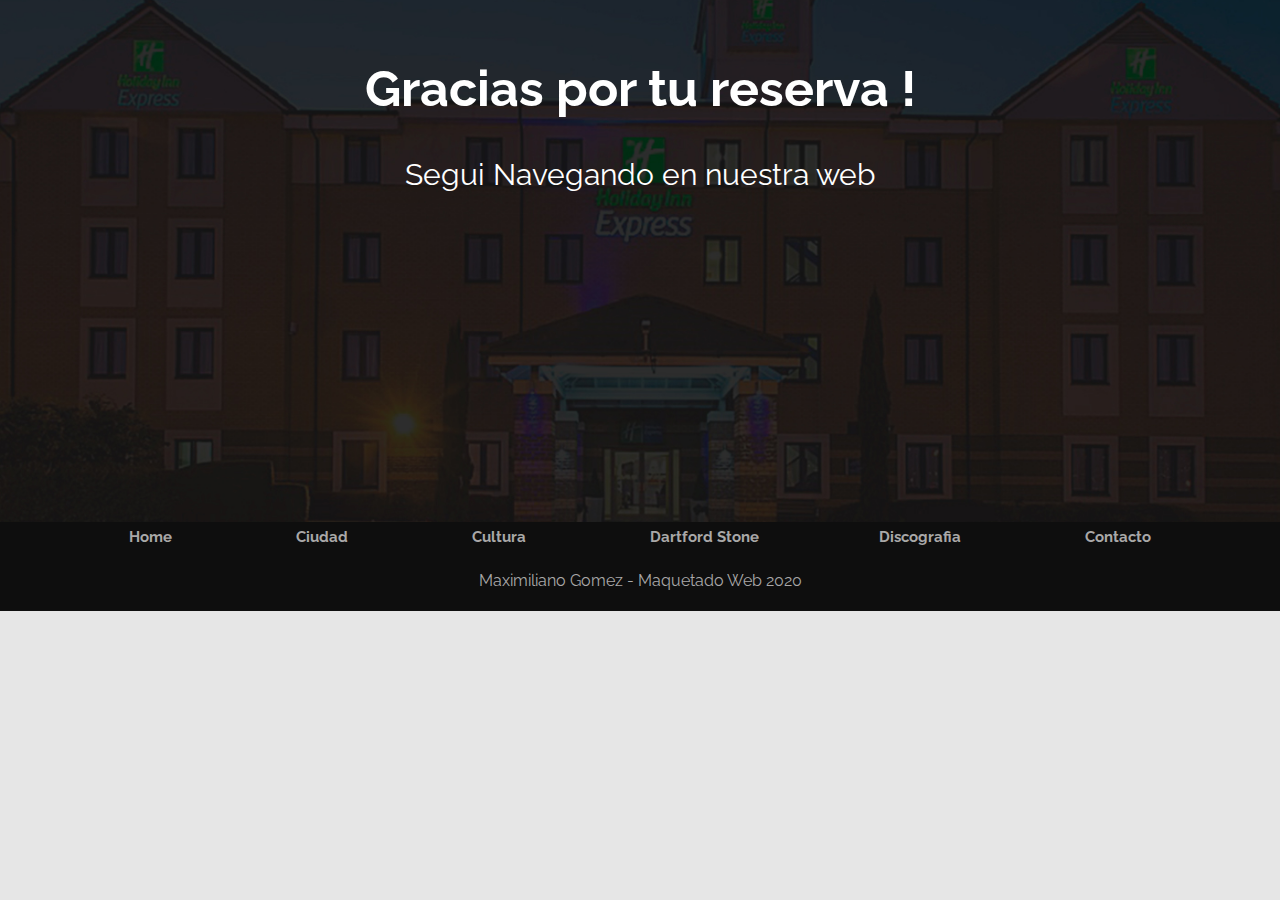
<file: gracias.html>
<!DOCTYPE html>
<html lang="es">
<head>
    <meta charset="UTF-8">
    <meta name="viewport" content="width=device-width, initial-scale=1.0">
    <title>Gracias</title>
    <link rel="stylesheet" href="normalize.css"/>
    <link rel="stylesheet" href="estilos.css"/>
</head>
<body>
    <header id="gracias">
        <h1 style="display: none;">Gracias por tu reserva !</h1>
        <h2>Gracias por tu reserva !</h2>
        <p>Segui Navegando en nuestra web</p>
            <nav id="navindex" style="margin-top: 330px;">
                <ul>
                    <li><a href="index.html">Home</a></li>
                    <li><a href="informacion.html">Ciudad</a></li>
                    <li><a href="cultura.html">Cultura</a></li>
                    <li><a href="dartfordstone.html">Dartford Stone</a><li>
                    <li><a href="discografia.html">Discografia</a></li>
                    <li><a href="contacto.html">Contacto</a></li>
                </ul>
        </nav>
    </header>    
    <footer>
        <p>Maximiliano Gomez - Maquetado Web 2020</p>
    </footer>

</body>
</html>
</file>
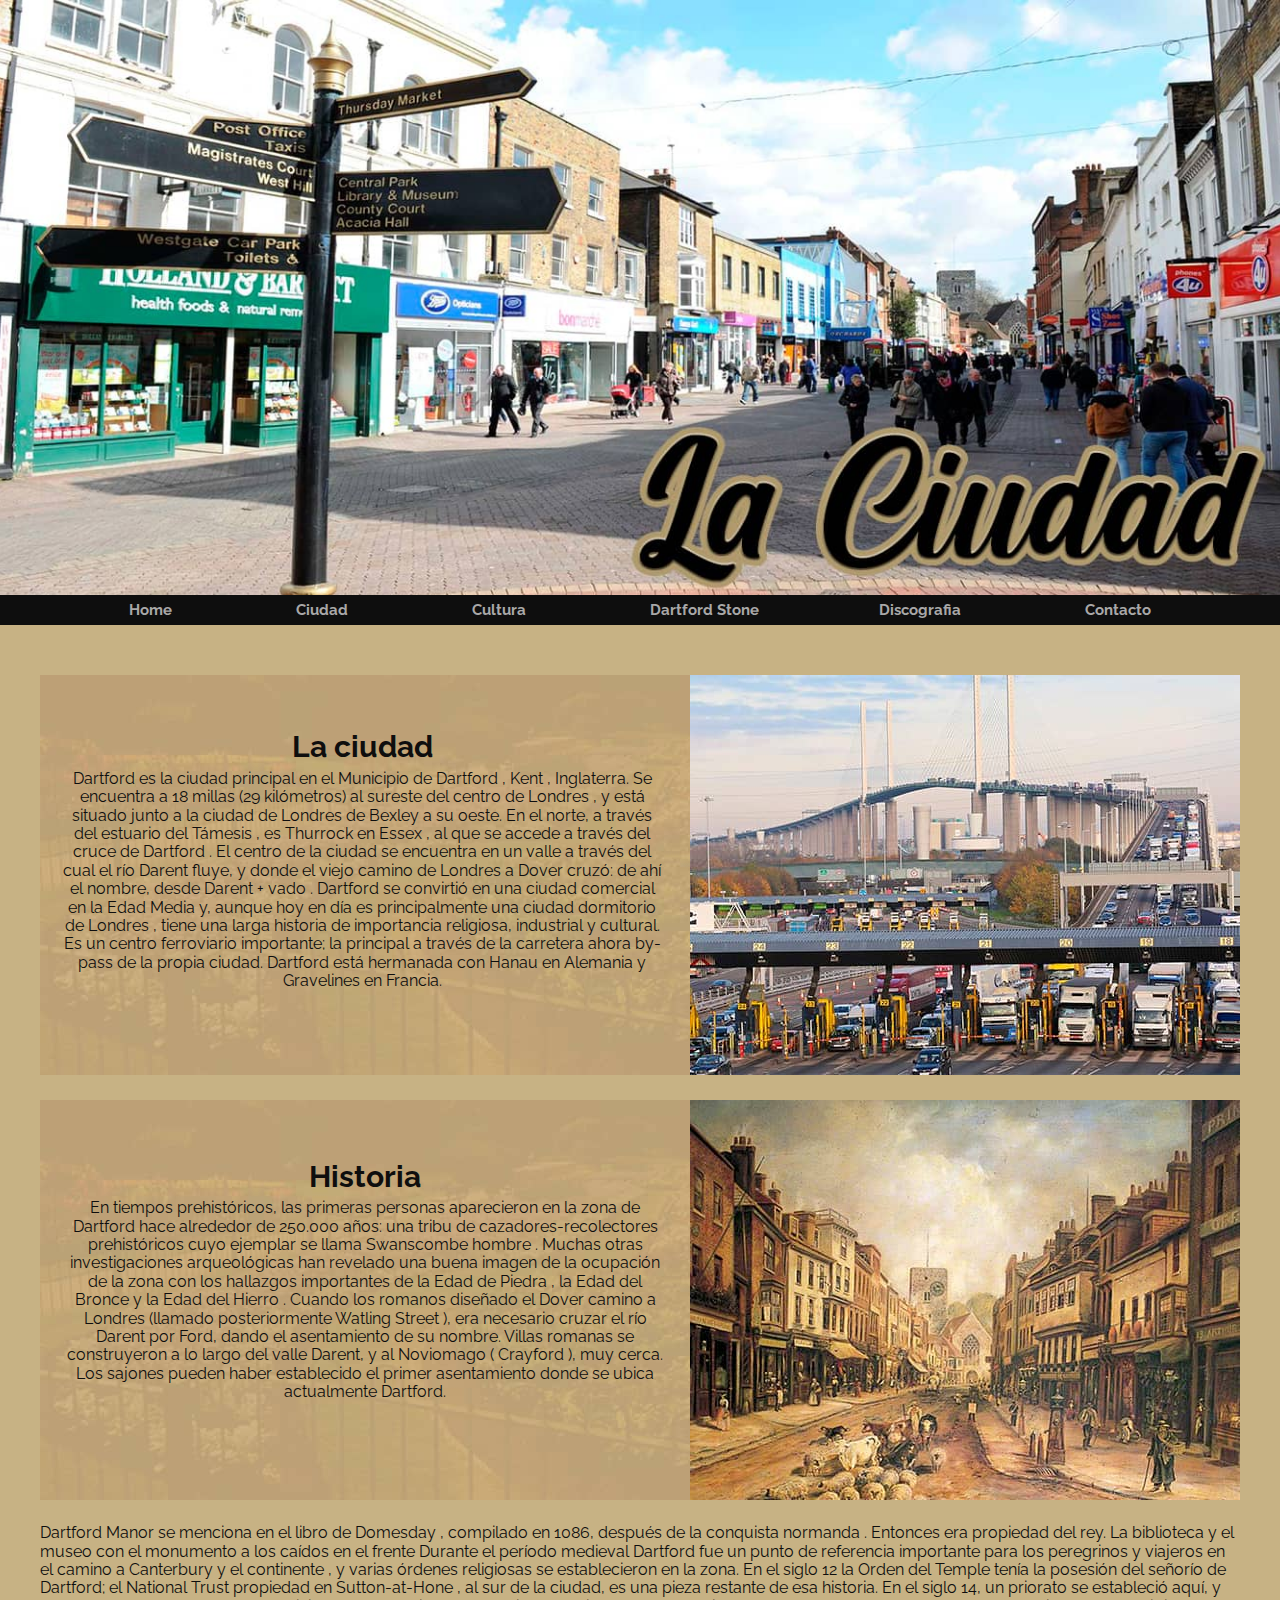
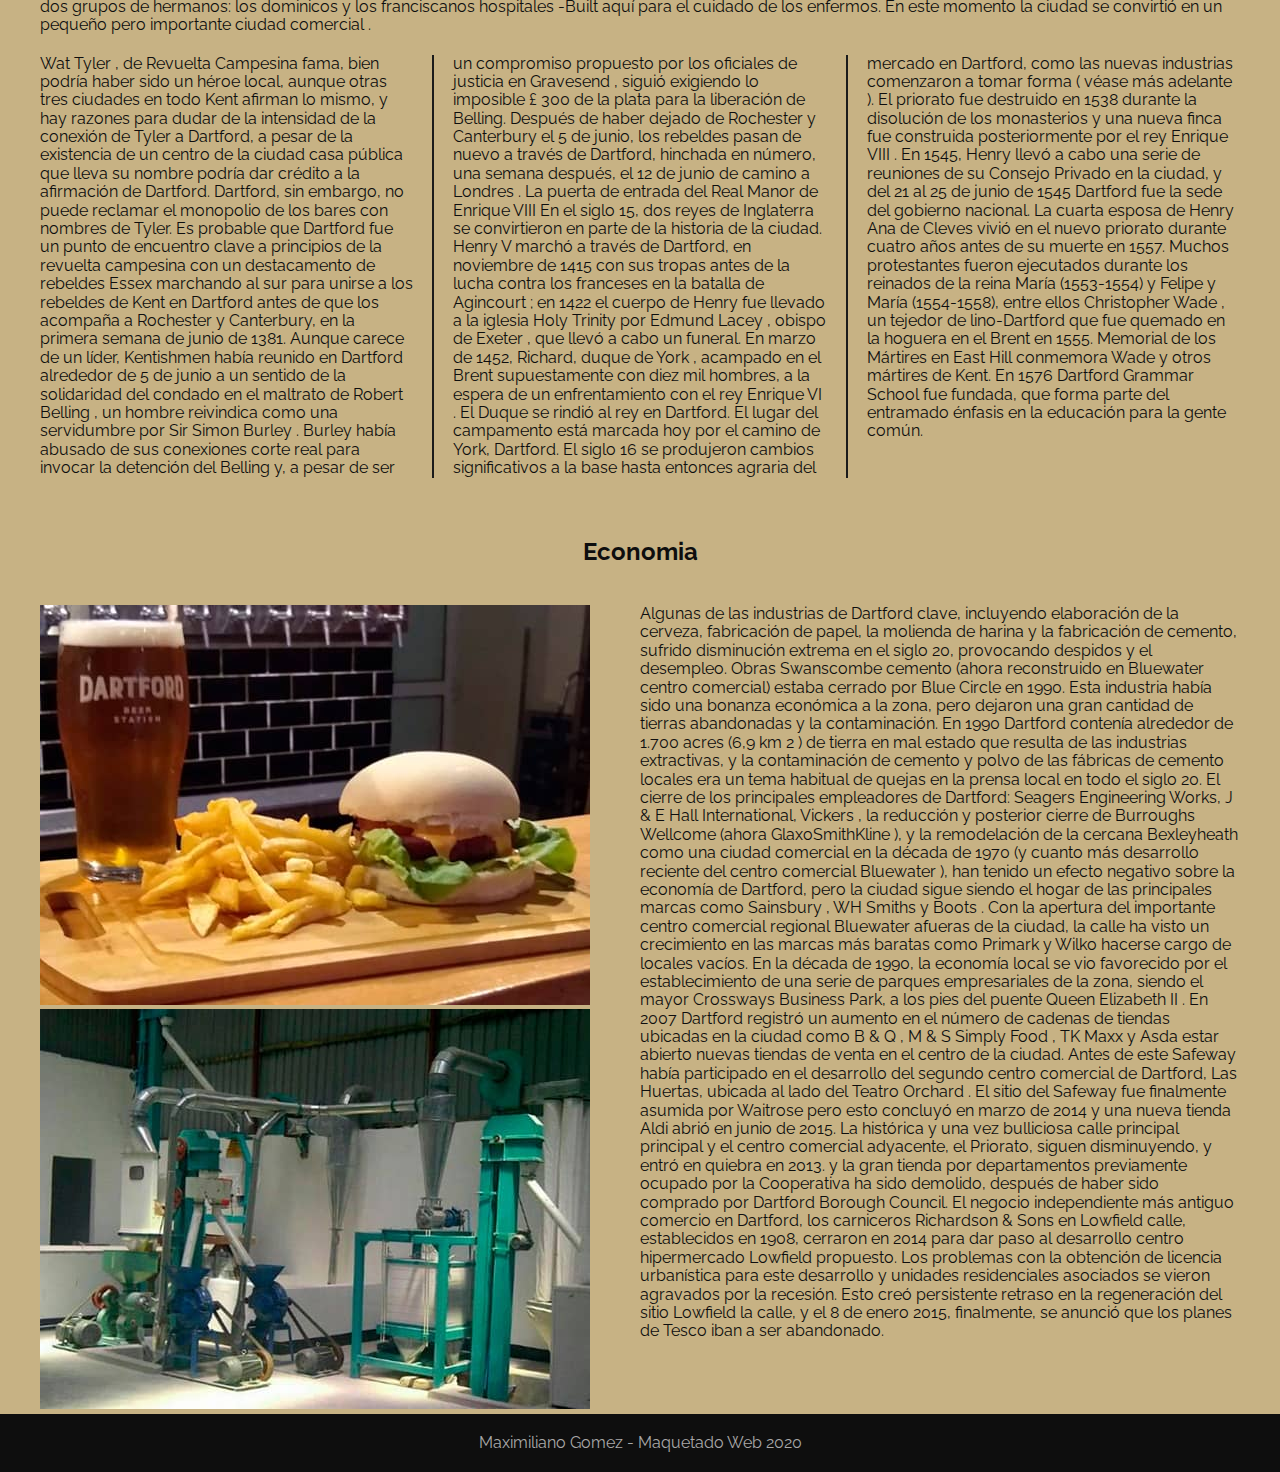
<file: informacion.html>
<!DOCTYPE html>
<html lang="es">
<head>
    <meta charset="UTF-8">
    <meta name="viewport" content="width=device-width, initial-scale=1.0">
    <title>Informacion</title>
    <link rel="stylesheet" href="normalize.css"/>
    <link rel="stylesheet" href="estilos.css"/>
</head>
<body  id="bodyinfo">
    <header id="informacion">
        <h1>Contacto</h1>
            <nav id="navindex">
            <ul>
              <li><a href="index.html">Home</a></li>
              <li><a href="informacion.html">Ciudad</a></li>
              <li><a href="cultura.html">Cultura</a></li>
              <li><a href="dartfordstone.html">Dartford Stone</a><li>
              <li><a href="discografia.html">Discografia</a></li>
              <li><a href="contacto.html">Contacto</a></li>
            </ul>
        </nav>
    </header>
    
    <main id="infocontenedor">
        <section id="ciudad">
          <figure id="puente">
            <img src="imginfo/puente.jpg" alt="Puente Dartford"/>
          </figure> 
            <article id="pciudad">
              <h2 class="a">La ciudad</h2>
              <p>
                Dartford es la ciudad principal en el Municipio de Dartford , Kent , Inglaterra. Se encuentra a 18 millas (29 kilómetros) al sureste del centro de Londres , y está situado junto a la ciudad de Londres de Bexley a su oeste. En el norte, a través del estuario del Támesis , es Thurrock en Essex , al que se accede a través del cruce de Dartford .
  
                El centro de la ciudad se encuentra en un valle a través del cual el río Darent fluye, y donde el viejo camino de Londres a Dover cruzó: de ahí el nombre, desde Darent + vado . Dartford se convirtió en una ciudad comercial en la Edad Media y, aunque hoy en día es principalmente una ciudad dormitorio de Londres , tiene una larga historia de importancia religiosa, industrial y cultural. Es un centro ferroviario importante; la principal a través de la carretera ahora by-pass de la propia ciudad.
                
  
                Dartford está hermanada con Hanau en Alemania y Gravelines en Francia.
                </p>
              </article>
          </section>
            
                <div id="historia">
                <section>
                  <figure id="imghis">
                    <img src="imginfo/edadmedia.jpg" alt="historia dartford"/>
                  </figure>
                  
                        <article id="phistoria">
                          <h2 class="a">Historia</h2>
                          <p>En tiempos prehistóricos, las primeras personas aparecieron en la zona de Dartford hace alrededor de 250.000 años: una tribu de cazadores-recolectores prehistóricos cuyo ejemplar se llama Swanscombe hombre . Muchas otras investigaciones arqueológicas han revelado una buena imagen de la ocupación de la zona con los hallazgos importantes de la Edad de Piedra , la Edad del Bronce y la Edad del Hierro .
  
                          Cuando los romanos diseñado el Dover camino a Londres (llamado posteriormente Watling Street ), era necesario cruzar el río Darent por Ford, dando el asentamiento de su nombre. Villas romanas se construyeron a lo largo del valle Darent, y al Noviomago ( Crayford ), muy cerca. Los sajones pueden haber establecido el primer asentamiento donde se ubica actualmente Dartford.</p> 
                        </article>            
                </section>
                </div>
                        <section id="historia2">
                          <h3 class="h3historia">historia 2 </h3>
                          <article id="phistoria2">
                            <h3 class="a">a1</h3>
                             
                            <p> Dartford Manor se menciona en el libro de Domesday , compilado en 1086, después de la conquista normanda . Entonces era propiedad del rey.
                              La biblioteca y el museo con el monumento a los caídos en el frente
                              Durante el período medieval Dartford fue un punto de referencia importante para los peregrinos y viajeros en el camino a Canterbury y el continente , y varias órdenes religiosas se establecieron en la zona. En el siglo 12 la Orden del Temple tenía la posesión del señorío de Dartford; el National Trust propiedad en Sutton-at-Hone , al sur de la ciudad, es una pieza restante de esa historia. En el siglo 14, un priorato se estableció aquí, y dos grupos de hermanos: los dominicos y los franciscanos hospitales -Built aquí para el cuidado de los enfermos. En este momento la ciudad se convirtió en un pequeño pero importante ciudad comercial . </p>
                          <p id="col">
                          Wat Tyler , de Revuelta Campesina fama, bien podría haber sido un héroe local, aunque otras tres ciudades en todo Kent afirman lo mismo, y hay razones para dudar de la intensidad de la conexión de Tyler a Dartford, a pesar de la existencia de un centro de la ciudad casa pública que lleva su nombre podría dar crédito a la afirmación de Dartford. Dartford, sin embargo, no puede reclamar el monopolio de los bares con nombres de Tyler.
                          
                          Es probable que Dartford fue un punto de encuentro clave a principios de la revuelta campesina con un destacamento de rebeldes Essex marchando al sur para unirse a los rebeldes de Kent en Dartford antes de que los acompaña a Rochester y Canterbury, en la primera semana de junio de 1381. Aunque carece de un líder, Kentishmen había reunido en Dartford alrededor de 5 de junio a un sentido de la solidaridad del condado en el maltrato de Robert Belling , un hombre reivindica como una servidumbre por Sir Simon Burley . Burley había abusado de sus conexiones corte real para invocar la detención del Belling y, a pesar de ser un compromiso propuesto por los oficiales de justicia en Gravesend , siguió exigiendo lo imposible £ 300 de la plata para la liberación de Belling. Después de haber dejado de Rochester y Canterbury el 5 de junio, los rebeldes pasan de nuevo a través de Dartford, hinchada en número, una semana después, el 12 de junio de camino a Londres .
                          La puerta de entrada del Real Manor de Enrique VIII
                          En el siglo 15, dos reyes de Inglaterra se convirtieron en parte de la historia de la ciudad. Henry V marchó a través de Dartford, en noviembre de 1415 con sus tropas antes de la lucha contra los franceses en la batalla de Agincourt ; en 1422 el cuerpo de Henry fue llevado a la iglesia Holy Trinity por Edmund Lacey , obispo de Exeter , que llevó a cabo un funeral. En marzo de 1452, Richard, duque de York , acampado en el Brent supuestamente con diez mil hombres, a la espera de un enfrentamiento con el rey Enrique VI . El Duque se rindió al rey en Dartford. El lugar del campamento está marcada hoy por el camino de York, Dartford.
                            
                            El siglo 16 se produjeron cambios significativos a la base hasta entonces agraria del mercado en Dartford, como las nuevas industrias comenzaron a tomar forma ( véase más adelante ). El priorato fue destruido en 1538 durante la disolución de los monasterios y una nueva finca fue construida posteriormente por el rey Enrique VIII . En 1545, Henry llevó a cabo una serie de reuniones de su Consejo Privado en la ciudad, y del 21 al 25 de junio de 1545 Dartford fue la sede del gobierno nacional. La cuarta esposa de Henry Ana de Cleves vivió en el nuevo priorato durante cuatro años antes de su muerte en 1557.
                            
                            Muchos protestantes fueron ejecutados durante los reinados de la reina María (1553-1554) y Felipe y María (1554-1558), entre ellos Christopher Wade , un tejedor de lino-Dartford que fue quemado en la hoguera en el Brent en 1555. Memorial de los Mártires en East Hill conmemora Wade y otros mártires de Kent. En 1576 Dartford Grammar School fue fundada, que forma parte del entramado énfasis en la educación para la gente común.</p>
                      </article>
                      </section>
                          
                        <section id="historia3">
                          <h3 class="h3historia"> kj </h3>
                          <article id="phistoria3">
                            <h3 class="a">a5</h3>
                 
                        </article>
              </section>
              <section id="economia">
                <h2>Economia</h2>
                <article id="imgeconomia">
                  <h3 class="a">a6</h3>
                <figure>
                  <img src="imginfo/cerve.jpg" alt="Cervercia Dartford" id="imagencerv"/>
                </figure>
                <figure>
                  <img src="imginfo/Sintítulo-7.jpg" alt="Molienda de harina" id="imgmolienda"/>
                </figure>
              </article>
                <article id="peconomia">
                  <h3 class="a">a1</h3>
                <p>Algunas de las industrias de Dartford clave, incluyendo elaboración de la cerveza, fabricación de papel, la molienda de harina y la fabricación de cemento, sufrido disminución extrema en el siglo 20, provocando despidos y el desempleo. Obras Swanscombe cemento (ahora reconstruido en Bluewater centro comercial) estaba cerrado por Blue Circle en 1990. Esta industria había sido una bonanza económica a la zona, pero dejaron una gran cantidad de tierras abandonadas y la contaminación. En 1990 Dartford contenía alrededor de 1.700 acres (6,9 km 2 ) de tierra en mal estado que resulta de las industrias extractivas, y la contaminación de cemento y polvo de las fábricas de cemento locales era un tema habitual de quejas en la prensa local en todo el siglo 20.
  
                  El cierre de los principales empleadores de Dartford: Seagers Engineering Works, J & E Hall International, Vickers , la reducción y posterior cierre de Burroughs Wellcome (ahora GlaxoSmithKline ), y la remodelación de la cercana Bexleyheath como una ciudad comercial en la década de 1970 (y cuanto más desarrollo reciente del centro comercial Bluewater ), han tenido un efecto negativo sobre la economía de Dartford, pero la ciudad sigue siendo el hogar de las principales marcas como Sainsbury , WH Smiths y Boots . Con la apertura del importante centro comercial regional Bluewater afueras de la ciudad, la calle ha visto un crecimiento en las marcas más baratas como Primark y Wilko hacerse cargo de locales vacíos. En la década de 1990, la economía local se vio favorecido por el establecimiento de una serie de parques empresariales de la zona, siendo el mayor Crossways Business Park, a los pies del puente Queen Elizabeth II .
                  
                  En 2007 Dartford registró un aumento en el número de cadenas de tiendas ubicadas en la ciudad como B & Q , M & S Simply Food , TK Maxx y Asda estar abierto nuevas tiendas de venta en el centro de la ciudad. Antes de este Safeway había participado en el desarrollo del segundo centro comercial de Dartford, Las Huertas, ubicada al lado del Teatro Orchard . El sitio del Safeway fue finalmente asumida por Waitrose pero esto concluyó en marzo de 2014 y una nueva tienda Aldi abrió en junio de 2015. La histórica y una vez bulliciosa calle principal principal y el centro comercial adyacente, el Priorato, siguen disminuyendo, y entró en quiebra en 2013. y la gran tienda por departamentos previamente ocupado por la Cooperativa ha sido demolido, después de haber sido comprado por Dartford Borough Council. El negocio independiente más antiguo comercio en Dartford, los carniceros Richardson & Sons en Lowfield calle, establecidos en 1908, cerraron en 2014 para dar paso al desarrollo centro hipermercado Lowfield propuesto. Los problemas con la obtención de licencia urbanística para este desarrollo y unidades residenciales asociados se vieron agravados por la recesión. Esto creó persistente retraso en la regeneración del sitio Lowfield la calle, y el 8 de enero 2015, finalmente, se anunció que los planes de Tesco iban a ser abandonado.
                  </p>
                </article>
              </section>
    </main>
    <footer>
        <p>Maximiliano Gomez - Maquetado Web 2020</p>
    </footer>

</body>
</html>
</file>
<file: estilos.css>
@import url('https://fonts.googleapis.com/css2?family=Raleway:wght@500;700;800&display=swap');

@import url('https://fonts.googleapis.com/css2?family=Mrs+Saint+Delafield&family=Roboto+Slab:wght@800;900&family=Suez+One&display=swap');




*  { margin: 0px; border: 0px; padding: 0px;

 }

 /* Home */ 
#home{
    background-image:url(imghome/header.jpg);
    background-repeat: no-repeat;
    background-size: cover;
}

#bodyhome {
    background-attachment: fixed;
    font-family: 'Raleway', sans-serif;
    background-color: #262626;
    color: #a9a8a8;
}

#navindex {
    background-color: rgb(14, 14, 14);
}

#navindex a {
    color:#a9a8a8; 
}

#navindex ul li a:hover {
    color:white;
}

#indexcontenedor {
    overflow: auto;
    width: 1200px;
    margin: auto;
    margin-top: 20px;
}

main section article h2 {
    padding: 0px;
    font-size: 30px;
    margin-bottom: 5px;
}

#primer {
    overflow: auto;
    background: url(imghome/fondo1.jpg);
    margin-bottom: 20px;
}

#texthome1 {
    float: left;
    width: 605px;
    overflow: auto;
    text-align: center;
    margin-top: 115px;
    padding: 20px;
 
}



.imghome {
    width: 550px;
    margin: 0;
    vertical-align: top;
    float: right;
    filter: brightness(70%);
-webkit-filter: brightness(70%);
-moz-filter: brightness(70%);
}

#indexcontenedor section figure :hover {
    filter: brightness(99%);
-webkit-filter: brightness(99%);
-moz-filter: brightness(99%);
}

#indexcontenedor section a {
    text-decoration: none;
    color: #a9a8a8;
}

.segundo {
    overflow: auto;
    background-image: url(imghome/logogrisstones.jpg);
    margin-bottom: 20px;
}

#texthome2 {
    display: inline-block;
    width: 605px;
    overflow: auto;
    text-align: center;
    margin-top: 95px;
    padding: 20px;
} 

#tercero {
    overflow: auto;
    background-image: url(imghome/bebidas.jpg);
    margin-bottom: 20px;
}

#texthome3 {
    float: left;
    width: 605px;
    margin: auto;
    overflow: auto;
    text-align: center;
    margin-top: 100px;
    padding: 20px;
} 

footer{
    background-color: rgb(14, 14, 14);
    text-align: center;
    padding: 20px;
    color: #a9a8a8;
}
 

/* INFORMACION */

#informacion{
    background-image:url(imginfo/header\ \(1\).jpg);
    background-repeat: no-repeat;
    background-position: bottom center;
    background-size: cover;
}

#bodyinfo {
        font-family: 'Raleway', sans-serif;
        background-color: #c7b284;
        color: rgb(14, 14, 14);
}

#infocontenedor {
    overflow: auto;
    width: 1200px;
    margin: auto;
    margin-top: 50px;
}

#puente {
    float:right;
}

#ciudad {
    background-image: url(imginfo/central-park.jpg);
    background-repeat: no-repeat;
    overflow: auto;
    margin-bottom: 20px;
}

#pciudad {
    width: 600px;
    text-align: center;
    margin-left: 22px;
    margin-right: auto;
    margin-top: 55px;
    
}

#historia {
    background-image: url(imginfo/central-park.jpg);
    background-repeat: no-repeat;
    overflow: auto;
    margin-bottom: 20px;
}

#phistoria{
    width: 600px;
    margin-left: 25px;
    text-align: center;
    padding-top: 60px;
}

#imghis{
 float: right;
}

#col {
    column-count: 3;
    column-rule: rgb(27, 27, 27) 2px solid;
    column-gap: 40px;
}

#economia {
    overflow: auto;
}

#imgeconomia {
    float: left;
}

#peconomia {
    float: right;
    width: 600px;
    vertical-align: top;
}

/* CULTURA */ 

#cultura{
    background-image:url(imgcultura/header.jpg);
    background-repeat: no-repeat;
}

.estructura {
        overflow: auto;
        width: 1200px;
        margin: auto;
        margin-top: 20px;
    }

    #pcultura {
        float: right;
        width: 700px;
        vertical-align: top;
    }

.pcul{
        width: 600px;
        text-align: center;
        margin-left: 22px;
        margin-right: auto;
        margin-top: 55px;
}

.cul {
    background-image: url(imginfo/central-park.jpg);
    background-repeat: no-repeat;
    overflow: auto;
    margin-bottom: 20px;
}

/*STONE*/

#stone{
    background-image:url(imgstone/headerstone.jpg);
    background-repeat: no-repeat;
}

#bodystone {
    background-attachment: fixed;
    font-family: 'Raleway', sans-serif;
    background-color: #262626;
    color: #a9a8a8;
}

#stonecontenedor {
    overflow: auto;
    width: 1200px;
    margin: auto;
    margin-top: 30px;
    margin-bottom: 30px;
}

#textstone {
    display: inline-block;
    width: 605px;
    overflow: auto;
    text-align: center;
    padding: 20px;
}

#textstone h2 {
    margin-bottom: 25px;
}

.seg {
    overflow: auto;
    background-image: url(imghome/logogrisstones.jpg);
    margin:auto;
    margin-bottom: 30px;
    margin-top: 30px;
    width: 1200px;
}

#textstone2 {
    display: inline-block;
    width: 605px;
    overflow: auto;
    text-align: center;
    padding: 20px;
    margin-top: 30px;
}

#imgstones {
    width: 1200px;
    margin: auto;
}

#textstone3 {
    display: inline-block;
    width: 605px;
    overflow: auto;
    text-align: center;
    padding: 20px;
    margin-top: 55px;
}

#mapa {
    float: right;
}

.slide-wrapp {
    width: 1000px;
    margin-left: auto;
    margin-right: auto;
}

/* DISCOGRAFIA */

#disco{
    background-image:url(imgdisco/header.jpg);
    background-repeat: no-repeat;
    background-size: cover;
}

.discos {
    text-align: center;
    margin-bottom: 20px;
}

.imgdiscos {
    float: left;
    margin-left: 100px;
}

.temas {
    margin-left: 30px;
    margin-right: 60px;
    margin-top: 30px;
    width: 600px;
    float:right;
    vertical-align: top;
}

.temas ul {
    text-align: center;
    text-decoration: none;
}

.temas li {
    margin-bottom: 10px;
    list-style: none;
}

/*contacto */

 body {
    font-family: 'Raleway', sans-serif;
    color: #2f2e2c;
    background-color: #e2e2e2e0;
}



header {
    background-image:url(imgcont/header.jpg);
    background-repeat: no-repeat;
    background-size: cover;
}

h1 {
    padding-top: 0px;
    text-align: left;
    margin-left: 10px;
    font-size: 0px;
    font-family: 'Roboto Slab', serif;
    visibility: hidden;
}

nav {
    margin-top: 595px;
    text-align: center;
    padding: 6px;
    background-color: #2f2e2c;
}

nav ul li {
    list-style: none;
    display: inline-block;
    font-size: 15px;
    padding: 0 0px;
}

nav ul li a {
    text-decoration: none;
    color:white;
    font-weight: bold;
    padding: 50px;
    margin-left: 10px;
    margin-right: 10px;
}


nav ul li a:hover {
    color:#b0b0b3;
}

#contenedor {
    margin: auto;
    overflow: auto;
    margin-left: 50px;
}


h2 {
    padding: 40px 40px;
    text-align: center;
}

form div {
    margin: 10px;
    margin-bottom: 20px;
    
}


#texto1 {
    float: right;
    width: 750px;
    margin-left: 10px;
    margin-right: 50px;
    vertical-align: top;
} 

textarea{
    resize: none;
}

input, textarea {
    outline: none;
}

.boton {
    border-radius:2px 2px 2px 2px;
    box-shadow: 3px 5px 5px 0px rgba(59,59,59,0.75);
    -webkit-box-shadow: 3px 5px 5px 0px rgba(59,59,59,0.75);
    -moz-box-shadow: 3px 5px 5px 0px rgba(59,59,59,0.75);
    width: 380px;
    background-color: #16b393;
    padding: 8px;
    color: white;
    font-size: 24px;
    font-weight: "bold";
    margin-left: 15px;
    margin-top: 10px;

}

form label{
    width: 130px;
    display: inline-block;
    margin-left: 10px;
    vertical-align: top;
    

}


form {
    background-color: #012b4e;
    width: 400px;
    margin: left 50px;
    color: white;
    float: left;
    border-radius: 2px 2px 2px 2px;
    box-shadow: 3px 5px 5px 0px rgba(59,59,59,0.75);
    -webkit-box-shadow: 3px 5px 5px 0px rgba(59,59,59,0.75);
    -moz-box-shadow: 3px 5px 5px 0px rgba(59,59,59,0.75);
    border: solid 20px #00436a;
}

article p {
    margin-bottom: 20px;
}

h3 {
    display: none;
}

input {
    font-family: 'Raleway';
    margin-right: 20px;
    border-radius: 2px 2px 2px 2px;
}

select {
    border-radius: 2px 2px 2px 2px;
    box-shadow: 3px 5px 5px 0px rgba(59,59,59,0.75);
    -webkit-box-shadow: 3px 5px 5px 0px rgba(59,59,59,0.75);
    -moz-box-shadow: 3px 5px 5px 0px rgba(59,59,59,0.75);
}


input:focus {
    background-color:silver;
}

input:required {
    background: url(imagenes/25218.png) no-repeat right center;
    background-color: white;
}

#galeriacont {
    width: 1200px;
    text-align: center;
    margin: auto;
    margin-bottom: 20px;
}

#servicios {
    text-align: center;
    margin-left: auto;
    margin-right: auto;
    margin-bottom: 100px;
    margin-top: 40px;
    
}

#servicios2 {
    text-align: center;
    margin: auto;
    margin-bottom: 100px;
}

#servicios  figure{
    display: inline-block;
    margin: auto;
    width: 80px;
    padding-left: 100px;
}

#servicios2  figure{
    display: inline-block;
    margin: auto;
    width: 80px;
    padding-left: 100px;
}

figcaption {
    margin-top: 10px;
    font-weight: 600;
}

/* gracias */

#gracias {
    background: url(imggracias/Sin\ título-4.jpg) no-repeat;
    background-size: cover;
    background-position: bottom ;
}

header h2 {
    color: white;
    font-size: 50px;
    padding-top: 60px;
}

header p {
    color: white;
    font-size: 30px;
    text-align: center;

}
</file>
